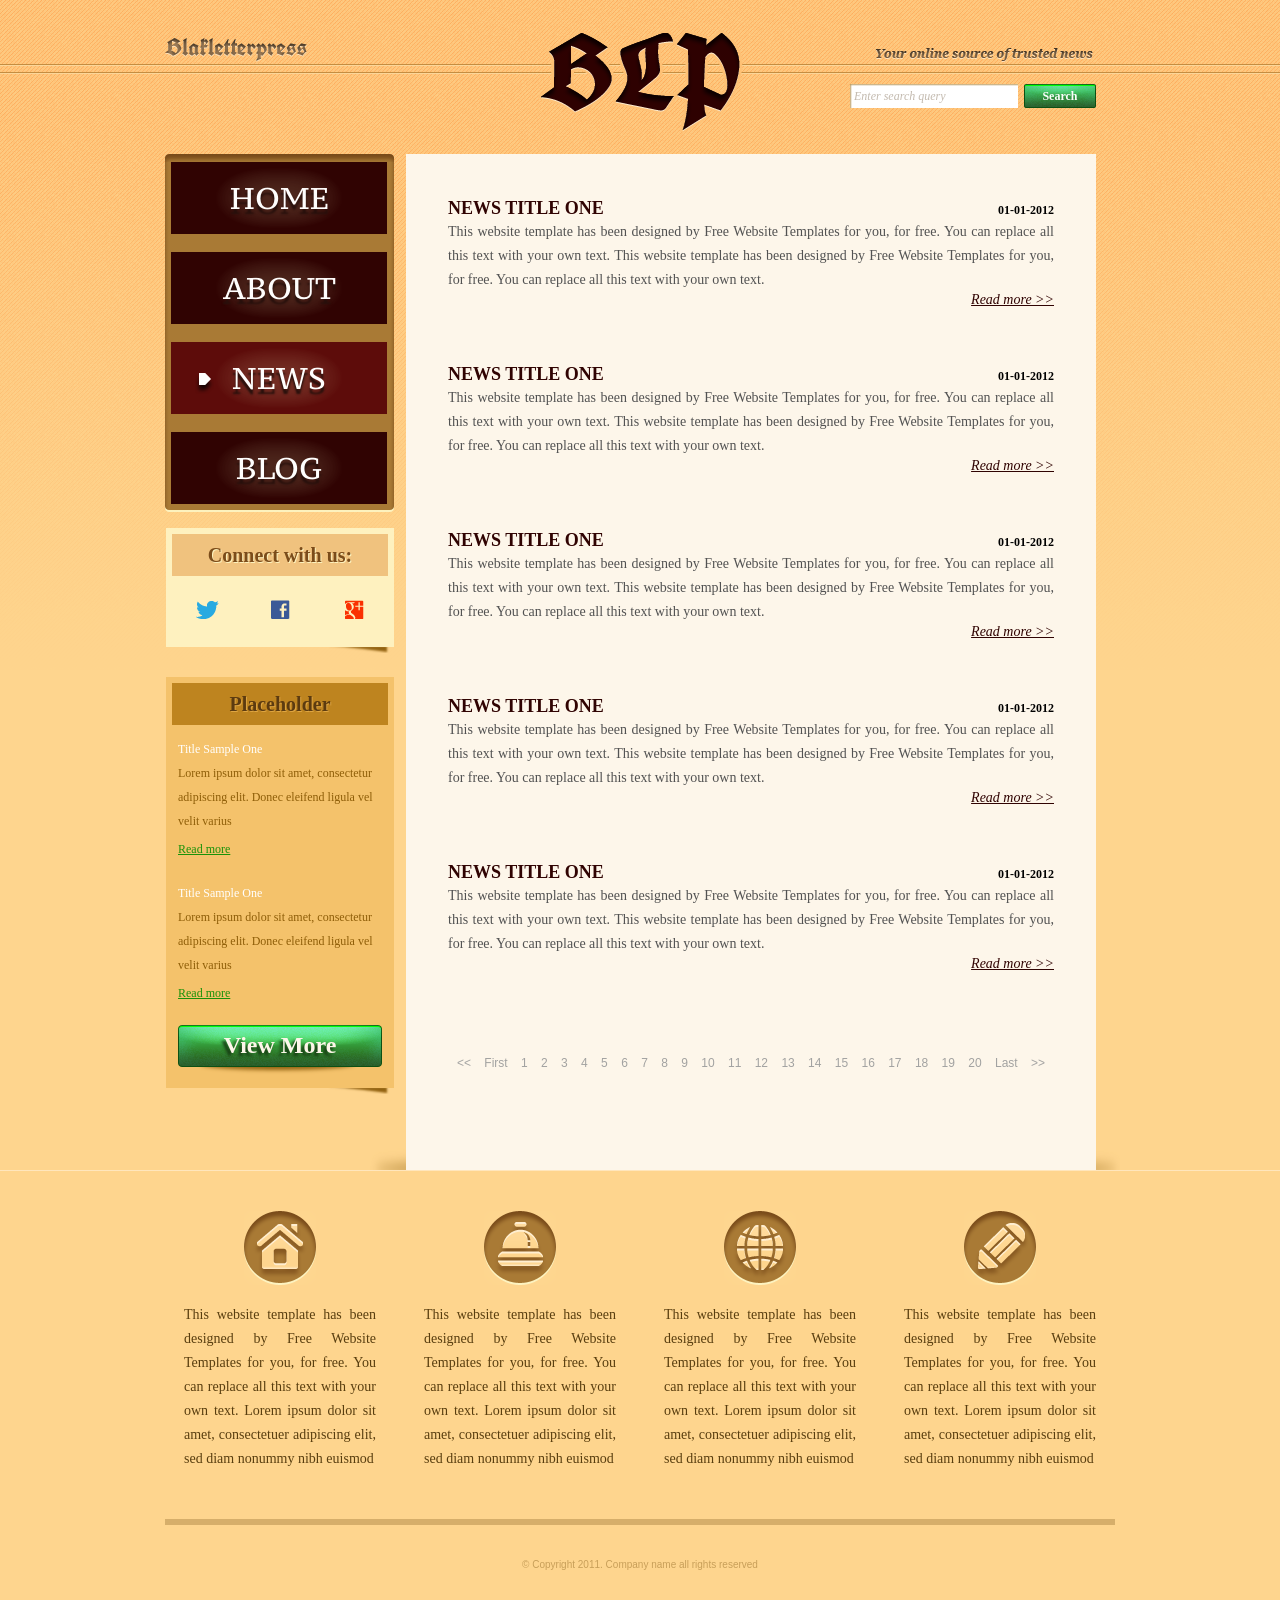
<file: index.html>
<!DOCTYPE html>
<!-- Website template by freewebsitetemplates.com -->
<html>
<head>
	<meta charset="UTF-8">
	<title>News - Blakletterpress Website Template</title>
	<link rel="stylesheet" href="css/style.css" type="text/css">
</head>
<body>
	<div id="page">
		<div id="header">
			<div id="motto">
				<a href="index.html" class="sitename"><img src="images/blakletterpress.png" height="24" width="142" alt="SiteName"></a>
				<p>
					<img src="images/header-text.png" height="14" width="218" alt="Text">
				</p>
			</div>
			<div id="logo">
				<a href="index.html"><img src="images/logo.png" alt="Logo"></a>
			</div>
			<div id="searchbar">
				<form action="#" method="post">
					<input type="text" value="Enter search query" class="txtfield" onBlur="javascript:if(this.value==''){this.value=this.defaultValue;}" onFocus="javascript:if(this.value==this.defaultValue){this.value='';}">
					<input type="submit" value="Search" class="btn">
				</form>
			</div>
	    </div>
		<section>
		<div id="contents">
			<div id="main">
				<div class="body">
					<ul id="list">
						<li>
							<span class="time">01-01-2012</span>
							<h3>NEWS TITLE ONE</h3>
							<p>
								This website template has been designed by Free Website Templates for you, for free. You can replace all this text with your own text. This website template has been designed by Free Website Templates for you, for free. You can replace all this text with your own text.
							</p>
							<a href="news.html" class="more">Read more &gt;&gt;</a>
						</li>
						<li>
							<span class="time">01-01-2012</span>
							<h3>NEWS TITLE ONE</h3>
							<p>
								This website template has been designed by Free Website Templates for you, for free. You can replace all this text with your own text. This website template has been designed by Free Website Templates for you, for free. You can replace all this text with your own text.
							</p>
							<a href="news.html" class="more">Read more &gt;&gt;</a>
						</li>
						<li>
							<span class="time">01-01-2012</span>
							<h3>NEWS TITLE ONE</h3>
							<p>
								This website template has been designed by Free Website Templates for you, for free. You can replace all this text with your own text. This website template has been designed by Free Website Templates for you, for free. You can replace all this text with your own text.
							</p>
							<a href="news.html" class="more">Read more &gt;&gt;</a>
						</li>
						<li>
							<span class="time">01-01-2012</span>
							<h3>NEWS TITLE ONE</h3>
							<p>
								This website template has been designed by Free Website Templates for you, for free. You can replace all this text with your own text. This website template has been designed by Free Website Templates for you, for free. You can replace all this text with your own text.
							</p>
							<a href="news.html" class="more">Read more &gt;&gt;</a>
						</li>
						<li>
							<span class="time">01-01-2012</span>
							<h3>NEWS TITLE ONE</h3>
							<p>
								This website template has been designed by Free Website Templates for you, for free. You can replace all this text with your own text. This website template has been designed by Free Website Templates for you, for free. You can replace all this text with your own text.
							</p>
							<a href="news.html" class="more">Read more &gt;&gt;</a>
						</li>
					</ul>
					<div id="pagination">
						<a href="news.html">&lt;&lt;</a> <a href="news.html">First</a> <a href="news.html">1</a> <a href="news.html">2</a> <a href="news.html">3</a> <a href="news.html">4</a> <a href="news.html">5</a> <a href="news.html">6</a> <a href="news.html">7</a> <a href="news.html">8</a> <a href="news.html">9</a> <a href="news.html">10</a> <a href="news.html">11</a> <a href="news.html">12</a> <a href="news.html">13</a> <a href="news.html">14</a> <a href="news.html">15</a> <a href="news.html">16</a> <a href="news.html">17</a> <a href="news.html">18</a> <a href="news.html">19</a> <a href="news.html">20</a> <a href="news.html">Last</a> <a href="news.html">&gt;&gt;</a>
					</div>
				</div>
			</div>
			<div id="sidebar">
				<div id="navigation">
					<div>
						<ul>
							<li>
								<a href="index.html">Home</a>
							</li>
							<li>
								<a href="about.html">About</a>
							</li>
							<li class="selected">
								<a href="news.html">News</a>
							</li>
							<li>
								<a href="blog.html">Blog</a>
							</li>
						</ul>
					</div>
				</div>
				<div class="section">
					<div id="connect">
						<h2>Connect with us:</h2>
						<a href="http://freewebsitetemplates.com/go/twitter/" target="_blank" class="twitter"></a> <a href="http://freewebsitetemplates.com/go/facebook/" target="_blank" class="facebook"></a> <a href="http://freewebsitetemplates.com/go/googleplus/" target="_blank" class="googleplus"></a>
					</div>
				</div>
				<div class="section">
					<div id="posts">
						<h2>Placeholder</h2>
						<ul>
							<li>
								<h5>Title Sample One</h5>
								<p>
									Lorem ipsum dolor sit amet, consectetur adipiscing elit. Donec eleifend ligula vel velit varius
								</p>
								<a href="news.html" class="more">Read more</a>
							</li>
							<li>
								<h5>Title Sample One</h5>
								<p>
									Lorem ipsum dolor sit amet, consectetur adipiscing elit. Donec eleifend ligula vel velit varius
								</p>
								<a href="news.html" class="more">Read more</a>
							</li>
						</ul>
						<a href="news.html" class="btn2">View More</a>
					</div>
				</div>
			</div>
		</div>
		</section>
		<div id="footer">
			<div>
				<ul id="featured">
					<li>
						<a href="index.html" class="home"></a>
						<p>
							This website template has been designed by Free Website Templates for you, for free. You can replace all this text with your own text. Lorem ipsum dolor sit amet, consectetuer adipiscing elit, sed diam nonummy nibh euismod
						</p>
					</li>
					<li>
						<a href="index.html" class="bell"></a>
						<p>
							This website template has been designed by Free Website Templates for you, for free. You can replace all this text with your own text. Lorem ipsum dolor sit amet, consectetuer adipiscing elit, sed diam nonummy nibh euismod
						</p>
					</li>
					<li>
						<a href="index.html" class="globe"></a>
						<p>
							This website template has been designed by Free Website Templates for you, for free. You can replace all this text with your own text. Lorem ipsum dolor sit amet, consectetuer adipiscing elit, sed diam nonummy nibh euismod
						</p>
					</li>
					<li>
						<a href="index.html" class="pencil"></a>
						<p>
							This website template has been designed by Free Website Templates for you, for free. You can replace all this text with your own text. Lorem ipsum dolor sit amet, consectetuer adipiscing elit, sed diam nonummy nibh euismod
						</p>
					</li>
				</ul>
				<p id="footnote">
					© Copyright 2011. Company name all rights reserved
				</p>
			</div>
		</div>
	</div>
</body>
</html>
</file>
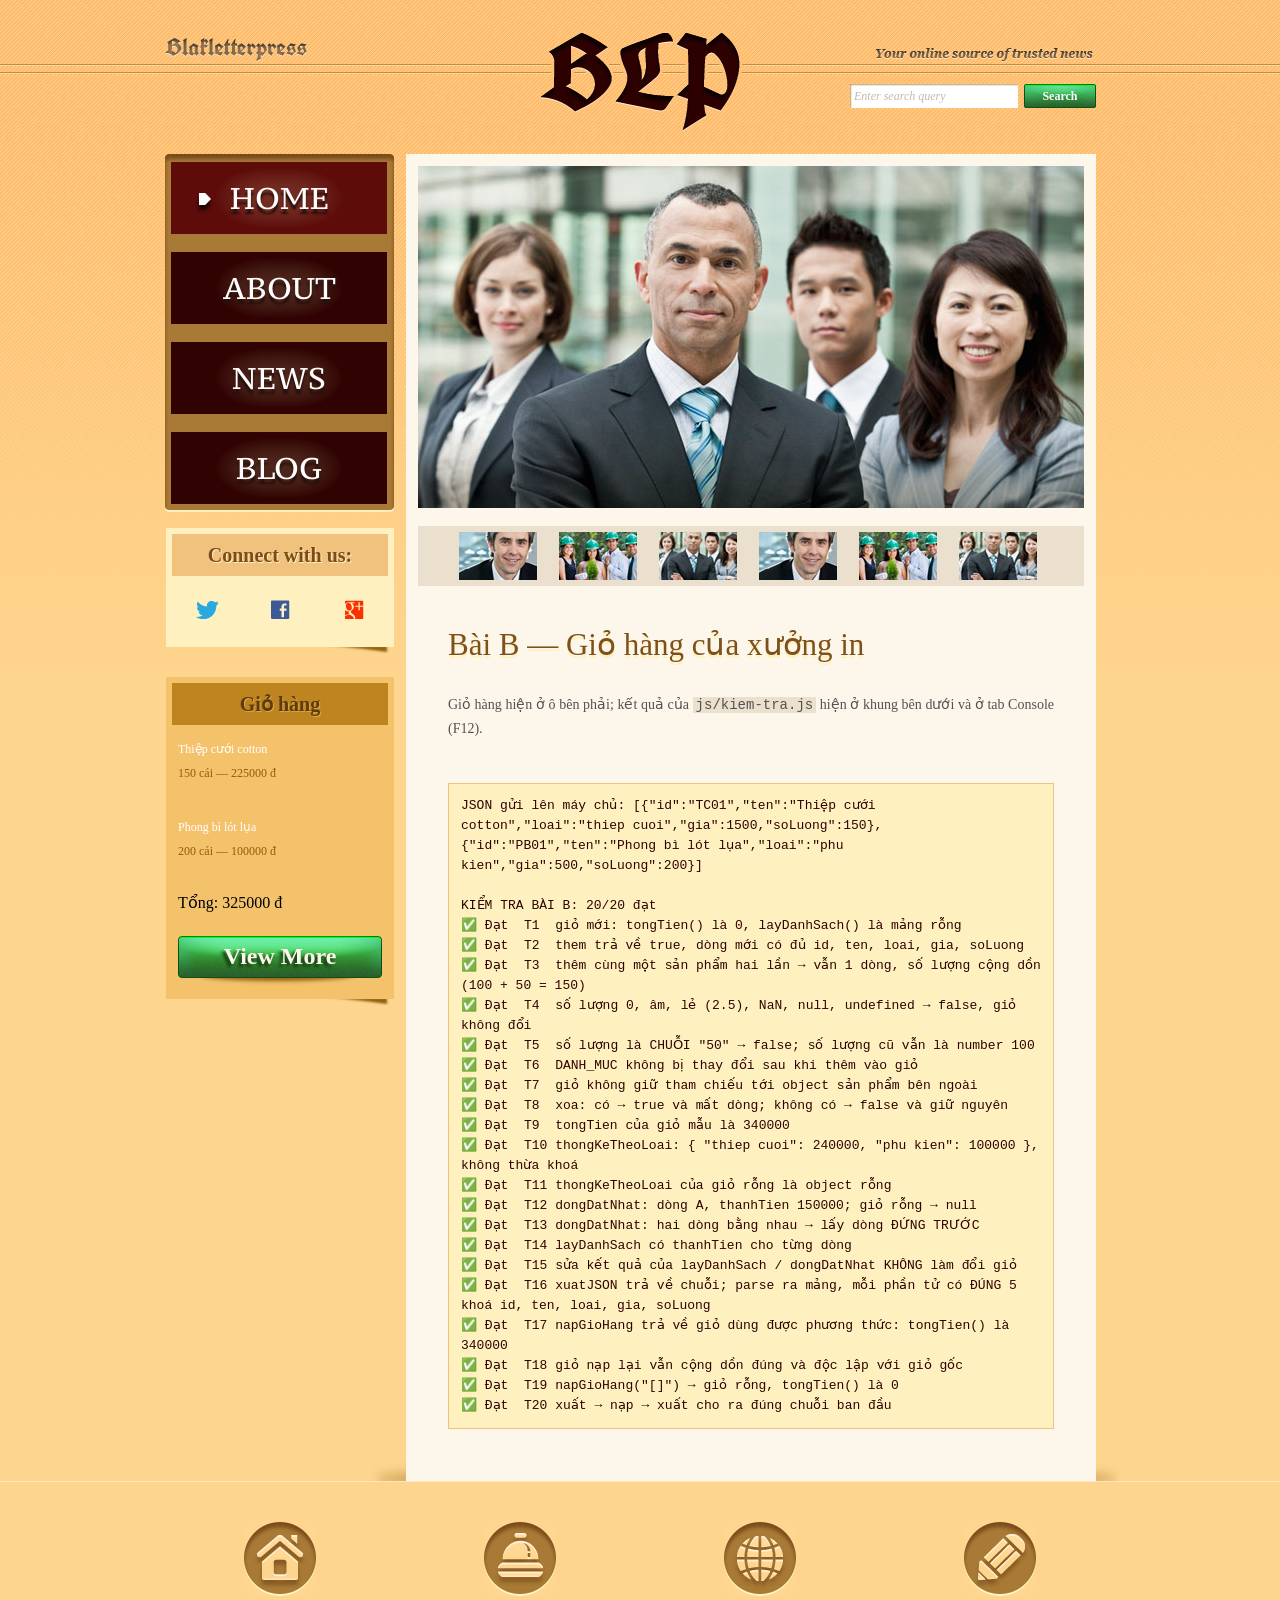
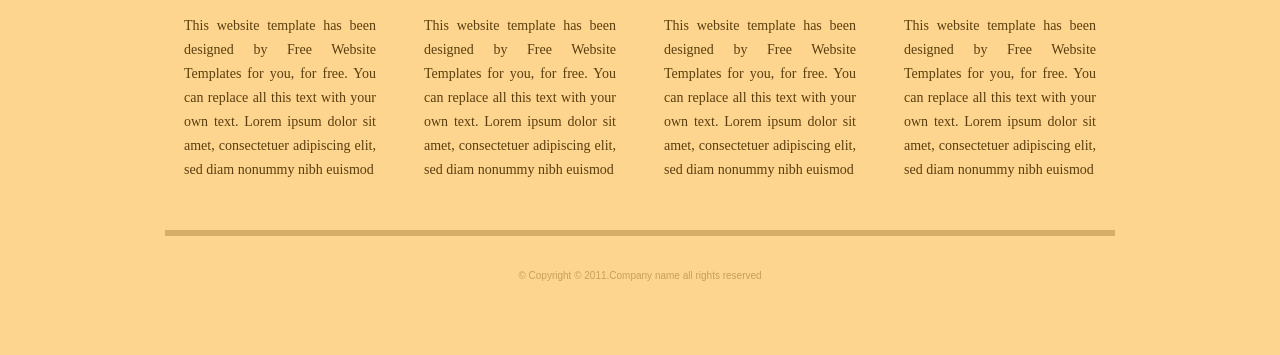
<file: JS_BT2/index.html>
<!DOCTYPE html>
<!-- Website template by freewebsitetemplates.com -->
<html>
<head>
	<meta charset="UTF-8">
	<title>Bài B – Giỏ hàng | Blakletterpress</title>
	<link rel="stylesheet" href="css/style.css" type="text/css">
	<link rel="stylesheet" href="css/bai-js.css" type="text/css">
</head>
<body>
	<div id="page">
		<div id="header">
			<div id="motto">
				<a href="index.html" class="sitename"><img src="images/blakletterpress.png" height="24" width="142" alt="SiteName"></a>
				<p>
					<img src="images/header-text.png" height="14" width="218" alt="Text">
				</p>
			</div>
			<div id="logo">
				<a href="index.html"><img src="images/logo.png" alt="LOGO"></a>
			</div>
			<div id="searchbar">
				<form action="#" method="post">
					<input type="text" value="Enter search query" class="txtfield" onBlur="javascript:if(this.value==''){this.value=this.defaultValue;}" onFocus="javascript:if(this.value==this.defaultValue){this.value='';}">
					<input type="submit" value="Search" class="btn">
				</form>
			</div>
		</div>
		<div id="contents">
			<div id="main">
				<div id="gallery">
					<div>
						<img src="images/team-large.jpg" alt="Img">
					</div>
					<ul>
						<li>
							<img src="images/smiling.jpg" alt="Img">
						</li>
						<li>
							<img src="images/ecofriends.jpg" alt="Img">
						</li>
						<li>
							<img src="images/team.jpg" alt="Img">
						</li>
						<li>
							<img src="images/smiling.jpg" alt="Img">
						</li>
						<li>
							<img src="images/ecofriends.jpg" alt="Img">
						</li>
						<li>
							<img src="images/team.jpg" alt="Img">
						</li>
					</ul>
				</div>
				<div class="body">
					<h1>Bài B — Giỏ hàng của xưởng in</h1>
					<p>
						Giỏ hàng hiện ở ô bên phải; kết quả của <code>js/kiem-tra.js</code> hiện ở khung bên dưới và ở tab Console (F12).
					</p>
					<pre id="ket-qua"></pre>
				</div>
			</div>
			<div id="sidebar">
				<div id="navigation">
					<div>
						<ul>
							<li class="selected">
								<a href="index.html">Home</a>
							</li>
							<li>
								<a href="about.html">About</a>
							</li>
							<li>
								<a href="news.html">News</a>
							</li>
							<li>
								<a href="blog.html">Blog</a>
							</li>
						</ul>
					</div>
				</div>
				<div class="section">
					<div id="connect">
						<h2>Connect with us:</h2>
						<a href="http://freewebsitetemplates.com/go/twitter/" target="_blank" class="twitter"></a> <a href="http://freewebsitetemplates.com/go/facebook/" target="_blank" class="facebook"></a> <a href="http://freewebsitetemplates.com/go/googleplus/" target="_blank" class="googleplus"></a>
					</div>
				</div>
				<div class="section">
					<div id="posts">
						<h2>Giỏ hàng</h2>
						<ul id="gio-hang">
							<li>
								<h5>Title Sample One</h5>
								<p>
									Lorem ipsum dolor sit amet, consectetur adipiscing elit. Donec eleifend ligula vel velit varius
								</p>
								<a href="news.html" class="more">Read more</a>
							</li>
							<li>
								<h5>Title Sample One</h5>
								<p>
									Lorem ipsum dolor sit amet, consectetur adipiscing elit. Donec eleifend ligula vel velit varius
								</p>
								<a href="news.html" class="more">Read more</a>
							</li>
						</ul>
						<a href="news.html" class="btn2">View More</a>
					</div>
				</div>
			</div>
		</div>
		<div id="footer">
			<div>
				<ul id="featured">
					<li>
						<a href="index.html" class="home"></a>
						<p>
							This website template has been designed by Free Website Templates for you, for free. You can replace all this text with your own text. Lorem ipsum dolor sit amet, consectetuer adipiscing elit, sed diam nonummy nibh euismod
						</p>
					</li>
					<li>
						<a href="index.html" class="bell"></a>
						<p>
							This website template has been designed by Free Website Templates for you, for free. You can replace all this text with your own text. Lorem ipsum dolor sit amet, consectetuer adipiscing elit, sed diam nonummy nibh euismod
						</p>
					</li>
					<li>
						<a href="index.html" class="globe"></a>
						<p>
							This website template has been designed by Free Website Templates for you, for free. You can replace all this text with your own text. Lorem ipsum dolor sit amet, consectetuer adipiscing elit, sed diam nonummy nibh euismod
						</p>
					</li>
					<li>
						<a href="index.html" class="pencil"></a>
						<p>
							This website template has been designed by Free Website Templates for you, for free. You can replace all this text with your own text. Lorem ipsum dolor sit amet, consectetuer adipiscing elit, sed diam nonummy nibh euismod
						</p>
					</li>
				</ul>
				<p id="footnote">
					© Copyright © 2011.Company name all rights reserved
				</p>
			</div>
		</div>
	</div>
	<script src="js/ho-tro.js"></script>
	<script src="js/bai-b-gio-hang.js"></script>
	<script src="js/kiem-tra.js"></script>
</body>
</html>
</file>
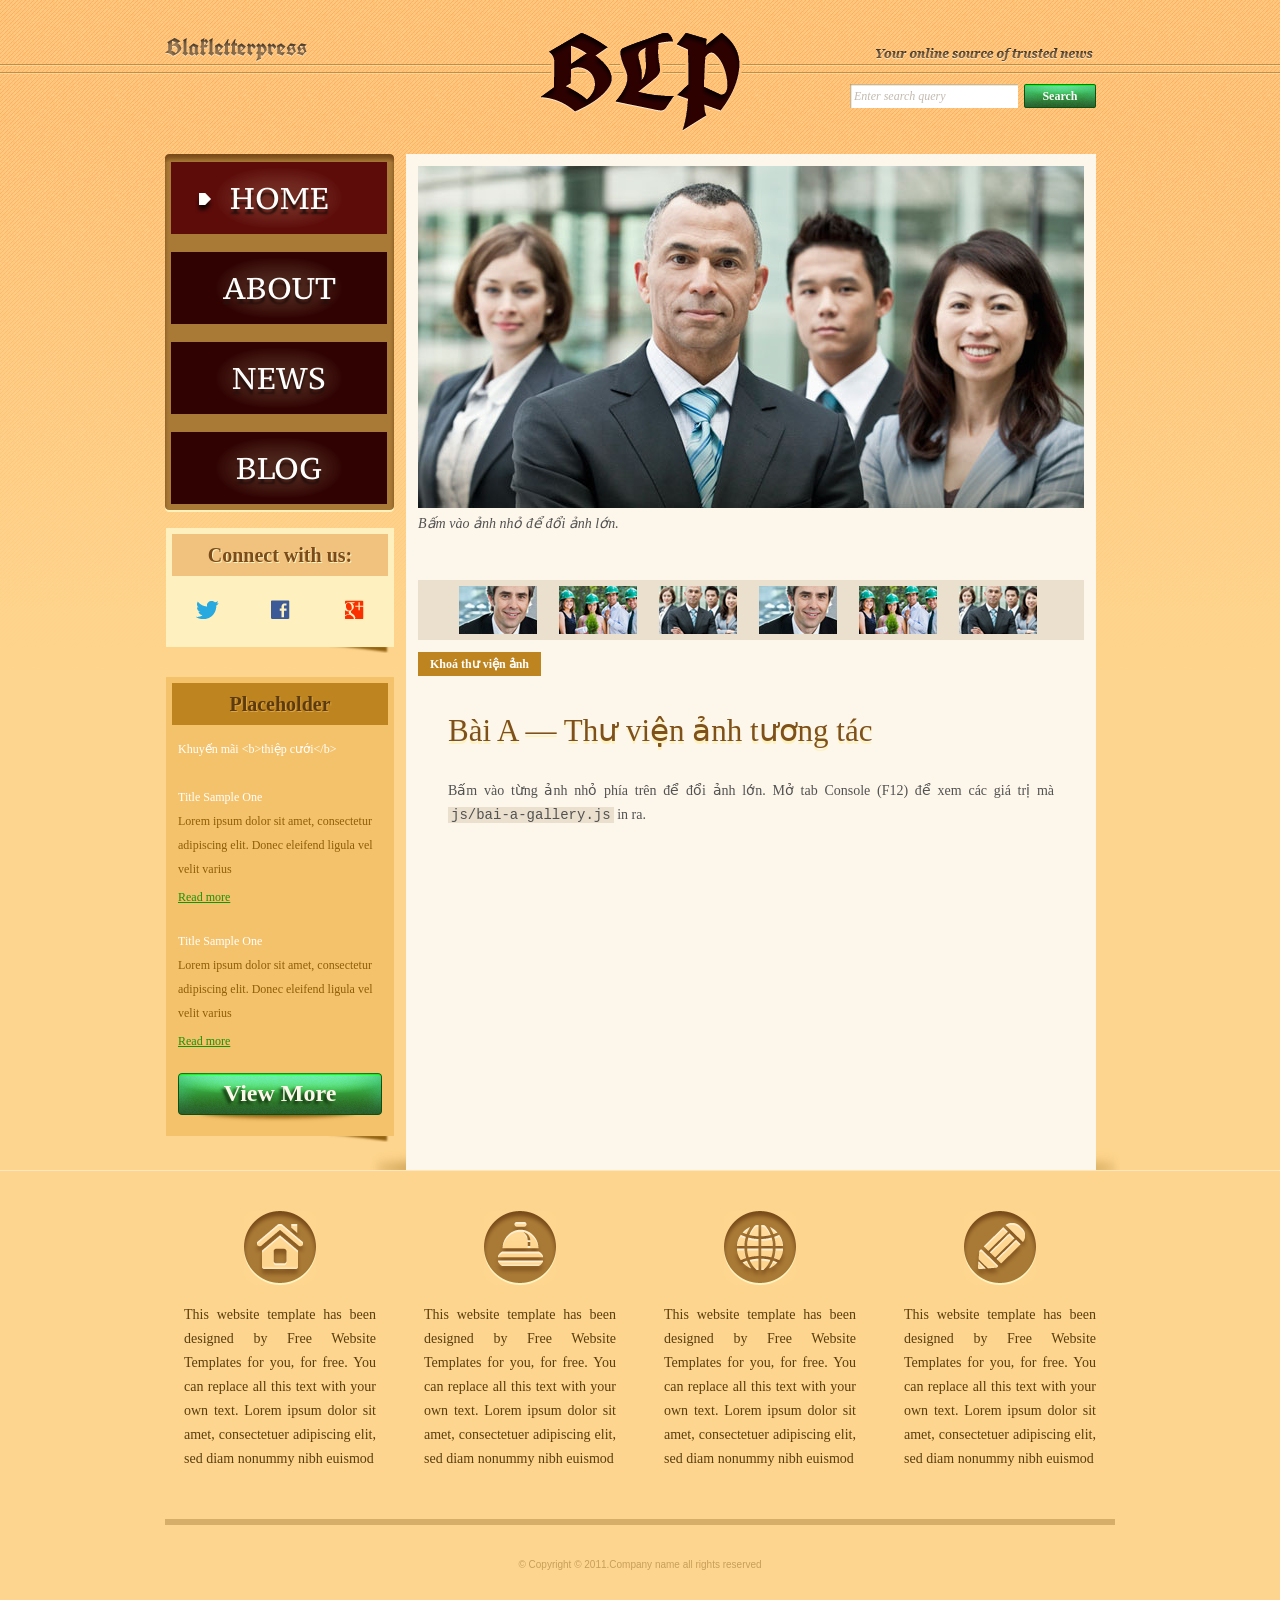
<file: JS_BT3/index.html>
<!DOCTYPE html>
<!-- Website template by freewebsitetemplates.com -->
<html>
<head>
	<meta charset="UTF-8">
	<title>Bài A – Thư viện ảnh | Blakletterpress</title>
	<link rel="stylesheet" href="css/style.css" type="text/css">
	<link rel="stylesheet" href="css/bai-js.css" type="text/css">
</head>
<body>
	<div id="page">
		<div id="header">
			<div id="motto">
				<a href="index.html" class="sitename"><img src="images/blakletterpress.png" height="24" width="142" alt="SiteName"></a>
				<p>
					<img src="images/header-text.png" height="14" width="218" alt="Text">
				</p>
			</div>
			<div id="logo">
				<a href="index.html"><img src="images/logo.png" alt="LOGO"></a>
			</div>
			<div id="searchbar">
				<form action="#" method="post">
					<input type="text" id="o-tim-kiem" value="Enter search query" class="txtfield">
					<input type="submit" value="Search" class="btn">
				</form>
			</div>
		</div>
		<div id="contents">
			<div id="main">
				<div id="gallery">
					<div>
						<img src="images/team-large.jpg" alt="Img">
					</div>
					<ul>
						<li>
							<img src="images/smiling.jpg" alt="meeting">
						</li>
						<li>
							<img src="images/ecofriends.jpg" alt="team-large">
						</li>
						<li>
							<img src="images/team.jpg" alt="team-large">
						</li>
						<li>
							<img src="images/smiling.jpg" alt="meeting">
						</li>
						<li>
							<img src="images/ecofriends.jpg" alt="team-large">
						</li>
						<li>
							<img src="images/team.jpg" alt="team-large">
						</li>
					</ul>
					<button type="button" id="nut-khoa">Khoá thư viện ảnh</button>
				</div>
				<div class="body">
					<h1>Bài A — Thư viện ảnh tương tác</h1>
					<p>
						Bấm vào từng ảnh nhỏ phía trên để đổi ảnh lớn. Mở tab Console (F12) để xem các giá trị mà <code>js/bai-a-gallery.js</code> in ra.
					</p>
				</div>
			</div>
			<div id="sidebar">
				<div id="navigation">
					<div>
						<ul>
							<li class="selected">
								<a href="index.html">Home</a>
							</li>
							<li>
								<a href="about.html">About</a>
							</li>
							<li>
								<a href="news.html">News</a>
							</li>
							<li>
								<a href="blog.html">Blog</a>
							</li>
						</ul>
					</div>
				</div>
				<div class="section">
					<div id="connect">
						<h2>Connect with us:</h2>
						<a href="http://freewebsitetemplates.com/go/twitter/" target="_blank" class="twitter"></a> <a href="http://freewebsitetemplates.com/go/facebook/" target="_blank" class="facebook"></a> <a href="http://freewebsitetemplates.com/go/googleplus/" target="_blank" class="googleplus"></a>
					</div>
				</div>
				<div class="section">
					<div id="posts">
						<h2>Placeholder</h2>
						<ul>
							<li>
								<h5>Title Sample One</h5>
								<p>
									Lorem ipsum dolor sit amet, consectetur adipiscing elit. Donec eleifend ligula vel velit varius
								</p>
								<a href="news.html" class="more">Read more</a>
							</li>
							<li>
								<h5>Title Sample One</h5>
								<p>
									Lorem ipsum dolor sit amet, consectetur adipiscing elit. Donec eleifend ligula vel velit varius
								</p>
								<a href="news.html" class="more">Read more</a>
							</li>
						</ul>
						<a href="news.html" class="btn2">View More</a>
					</div>
				</div>
			</div>
		</div>
		<div id="footer">
			<div>
				<ul id="featured">
					<li>
						<a href="index.html" class="home"></a>
						<p>
							This website template has been designed by Free Website Templates for you, for free. You can replace all this text with your own text. Lorem ipsum dolor sit amet, consectetuer adipiscing elit, sed diam nonummy nibh euismod
						</p>
					</li>
					<li>
						<a href="index.html" class="bell"></a>
						<p>
							This website template has been designed by Free Website Templates for you, for free. You can replace all this text with your own text. Lorem ipsum dolor sit amet, consectetuer adipiscing elit, sed diam nonummy nibh euismod
						</p>
					</li>
					<li>
						<a href="index.html" class="globe"></a>
						<p>
							This website template has been designed by Free Website Templates for you, for free. You can replace all this text with your own text. Lorem ipsum dolor sit amet, consectetuer adipiscing elit, sed diam nonummy nibh euismod
						</p>
					</li>
					<li>
						<a href="index.html" class="pencil"></a>
						<p>
							This website template has been designed by Free Website Templates for you, for free. You can replace all this text with your own text. Lorem ipsum dolor sit amet, consectetuer adipiscing elit, sed diam nonummy nibh euismod
						</p>
					</li>
				</ul>
				<p id="footnote">
					© Copyright © 2011.Company name all rights reserved
				</p>
			</div>
		</div>
	</div>
	<script src="js/bai-a-gallery.js"></script>
</body>
</html>
</file>
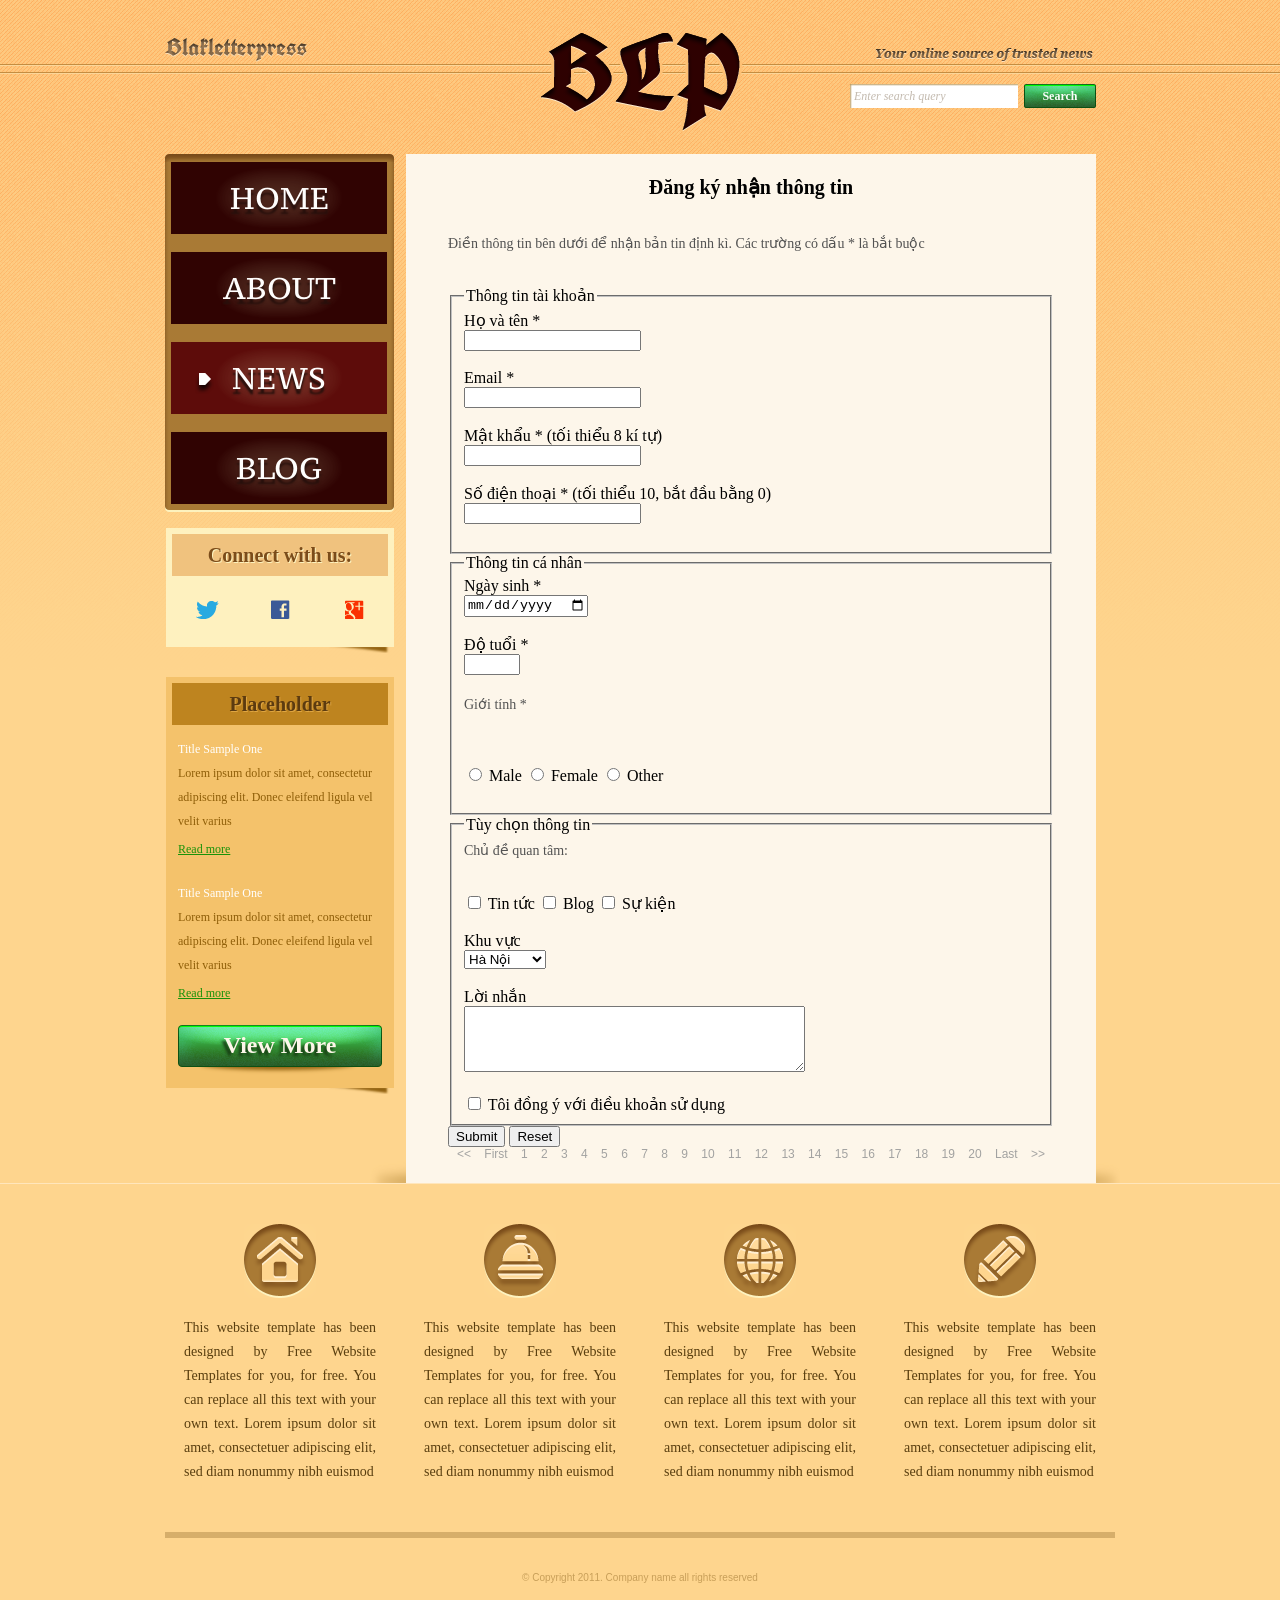
<file: register/index.html>
<!DOCTYPE html>
<!-- Website template by freewebsitetemplates.com -->
<html>
<head>
	<meta charset="UTF-8">
	<title>News - Blakletterpress Website Template</title>
	<link rel="stylesheet" href="css/style.css" type="text/css">
</head>
<body>
	<div id="page">
		<div id="header">
			<div id="motto">
				<a href="index.html" class="sitename"><img src="images/blakletterpress.png" height="24" width="142" alt="SiteName"></a>
				<p>
					<img src="images/header-text.png" height="14" width="218" alt="Text">
				</p>
			</div>
			<div id="logo">
				<a href="index.html"><img src="images/logo.png" alt="Logo"></a>
			</div>
			<div id="searchbar">
				<form action="#" method="post">
					<input type="text" value="Enter search query" class="txtfield" onBlur="javascript:if(this.value==''){this.value=this.defaultValue;}" onFocus="javascript:if(this.value==this.defaultValue){this.value='';}">
					<input type="submit" value="Search" class="btn">
				</form>
			</div>
	    </div>
		<section>
		<div id="contents">
			<div id="main">
				<div class="body">
					<h2>Đăng ký nhận thông tin</h2>
					<p>Điền thông tin bên dưới để nhận bản tin định kì. Các trường có dấu * là bắt buộc</p>

  <form action="/submit" method="POST" name="completeForm">

	<fieldset> 
		<legend> Thông tin tài khoản</legend>
		<label for="name">Họ và tên *</label> <br>

		<input type="text" id="name" name="name" required>
		<br><br>

		<label for="email">Email *</label> <br>
		<input type="email" id="email" name="email">
		<br><br>

		<label for="password">Mật khẩu * (tối thiểu 8 kí tự)</label> <br>
		<input type="password" id="password" name="" required minlength="8">
		<br><br>

		<label for="phone">Số điện thoại * (tối thiểu 10, bắt đầu bằng 0)</label> <br>
		<input type="tel" id="phone" name="" required pattern="^0[0-9]{9,}$" minlength="10" maxlength="10"  >
		<br><br>
	</fieldset>
    

	<fieldset>
		<legend>Thông tin cá nhân</legend>

		<label for="birthdate">Ngày sinh *</label> <br>
    	<input type="date" id="birthdate" name="birthdate" required>
    	<br><br>

		<label for="age">Độ tuổi *</label> <br>
		<input type="number" id="age" name="age" required min="1" max="120">
		<br><br>

		<p>Giới tính *</p> <br>
		<input type="radio" id="male" name="gender" value="male">
		<label for="male">Male</label>
		<input type="radio" id="female" name="gender" value="female">
		<label for="female">Female</label>
		<input type="radio" id="other" name="gender" value="other">
		<label for="other">Other</label>
		<br><br>
	</fieldset>

	<fieldset>
		<legend>Tùy chọn thông tin</legend>
		<p>Chủ đề quan tâm:</p>
		<input type="checkbox" id="tintuc" name="interest" value="tintuc">
		<label for="tintuc">Tin tức</label>

		<input type="checkbox" id="blog" name="interest" value="blog">
		<label for="blog">Blog</label>

		<input type="checkbox" id="sukien" name="interest" value="sukien">
		<label for="sukien">Sự kiện</label>
		<br><br>

		<label for="khuvuc">Khu vực</label> <br>
		<select id="khuvuc" name="khuvuc">
		<option value="hn">Hà Nội</option>
		<option value="hy">Hưng Yên</option>
		<option value="pt">Phú Thọ</option>
		</select>
		<br><br>

		<label for="comments">Lời nhắn</label><br>
		<textarea id="comments" name="comments" rows="4" cols="40"></textarea>
		<br><br>

		<input type="checkbox" id="agree" name="agree" value="agree">
		<label for="agree"> Tôi đồng ý với điều khoản sử dụng</label> <br>
	</fieldset>
    
    <button type="submit">Submit</button>
    <button type="reset">Reset</button>

  </form>
					<div id="pagination">
						<a href="news.html">&lt;&lt;</a> <a href="news.html">First</a> <a href="news.html">1</a> <a href="news.html">2</a> <a href="news.html">3</a> <a href="news.html">4</a> <a href="news.html">5</a> <a href="news.html">6</a> <a href="news.html">7</a> <a href="news.html">8</a> <a href="news.html">9</a> <a href="news.html">10</a> <a href="news.html">11</a> <a href="news.html">12</a> <a href="news.html">13</a> <a href="news.html">14</a> <a href="news.html">15</a> <a href="news.html">16</a> <a href="news.html">17</a> <a href="news.html">18</a> <a href="news.html">19</a> <a href="news.html">20</a> <a href="news.html">Last</a> <a href="news.html">&gt;&gt;</a>
					</div>
				</div>
			</div>
			<div id="sidebar">
				<div id="navigation">
					<div>
						<ul>
							<li>
								<a href="index.html">Home</a>
							</li>
							<li>
								<a href="about.html">About</a>
							</li>
							<li class="selected">
								<a href="news.html">News</a>
							</li>
							<li>
								<a href="blog.html">Blog</a>
							</li>
						</ul>
					</div>
				</div>
				<div class="section">
					<div id="connect">
						<h2>Connect with us:</h2>
						<a href="http://freewebsitetemplates.com/go/twitter/" target="_blank" class="twitter"></a> <a href="http://freewebsitetemplates.com/go/facebook/" target="_blank" class="facebook"></a> <a href="http://freewebsitetemplates.com/go/googleplus/" target="_blank" class="googleplus"></a>
					</div>
				</div>
				<div class="section">
					<div id="posts">
						<h2>Placeholder</h2>
						<ul>
							<li>
								<h5>Title Sample One</h5>
								<p>
									Lorem ipsum dolor sit amet, consectetur adipiscing elit. Donec eleifend ligula vel velit varius
								</p>
								<a href="news.html" class="more">Read more</a>
							</li>
							<li>
								<h5>Title Sample One</h5>
								<p>
									Lorem ipsum dolor sit amet, consectetur adipiscing elit. Donec eleifend ligula vel velit varius
								</p>
								<a href="news.html" class="more">Read more</a>
							</li>
						</ul>
						<a href="news.html" class="btn2">View More</a>
					</div>
				</div>
			</div>
		</div>
		</section>
		<div id="footer">
			<div>
				<ul id="featured">
					<li>
						<a href="index.html" class="home"></a>
						<p>
							This website template has been designed by Free Website Templates for you, for free. You can replace all this text with your own text. Lorem ipsum dolor sit amet, consectetuer adipiscing elit, sed diam nonummy nibh euismod
						</p>
					</li>
					<li>
						<a href="index.html" class="bell"></a>
						<p>
							This website template has been designed by Free Website Templates for you, for free. You can replace all this text with your own text. Lorem ipsum dolor sit amet, consectetuer adipiscing elit, sed diam nonummy nibh euismod
						</p>
					</li>
					<li>
						<a href="index.html" class="globe"></a>
						<p>
							This website template has been designed by Free Website Templates for you, for free. You can replace all this text with your own text. Lorem ipsum dolor sit amet, consectetuer adipiscing elit, sed diam nonummy nibh euismod
						</p>
					</li>
					<li>
						<a href="index.html" class="pencil"></a>
						<p>
							This website template has been designed by Free Website Templates for you, for free. You can replace all this text with your own text. Lorem ipsum dolor sit amet, consectetuer adipiscing elit, sed diam nonummy nibh euismod
						</p>
					</li>
				</ul>
				<p id="footnote">
					© Copyright 2011. Company name all rights reserved
				</p>
			</div>
		</div>
	</div>
</body>
</html>
</file>
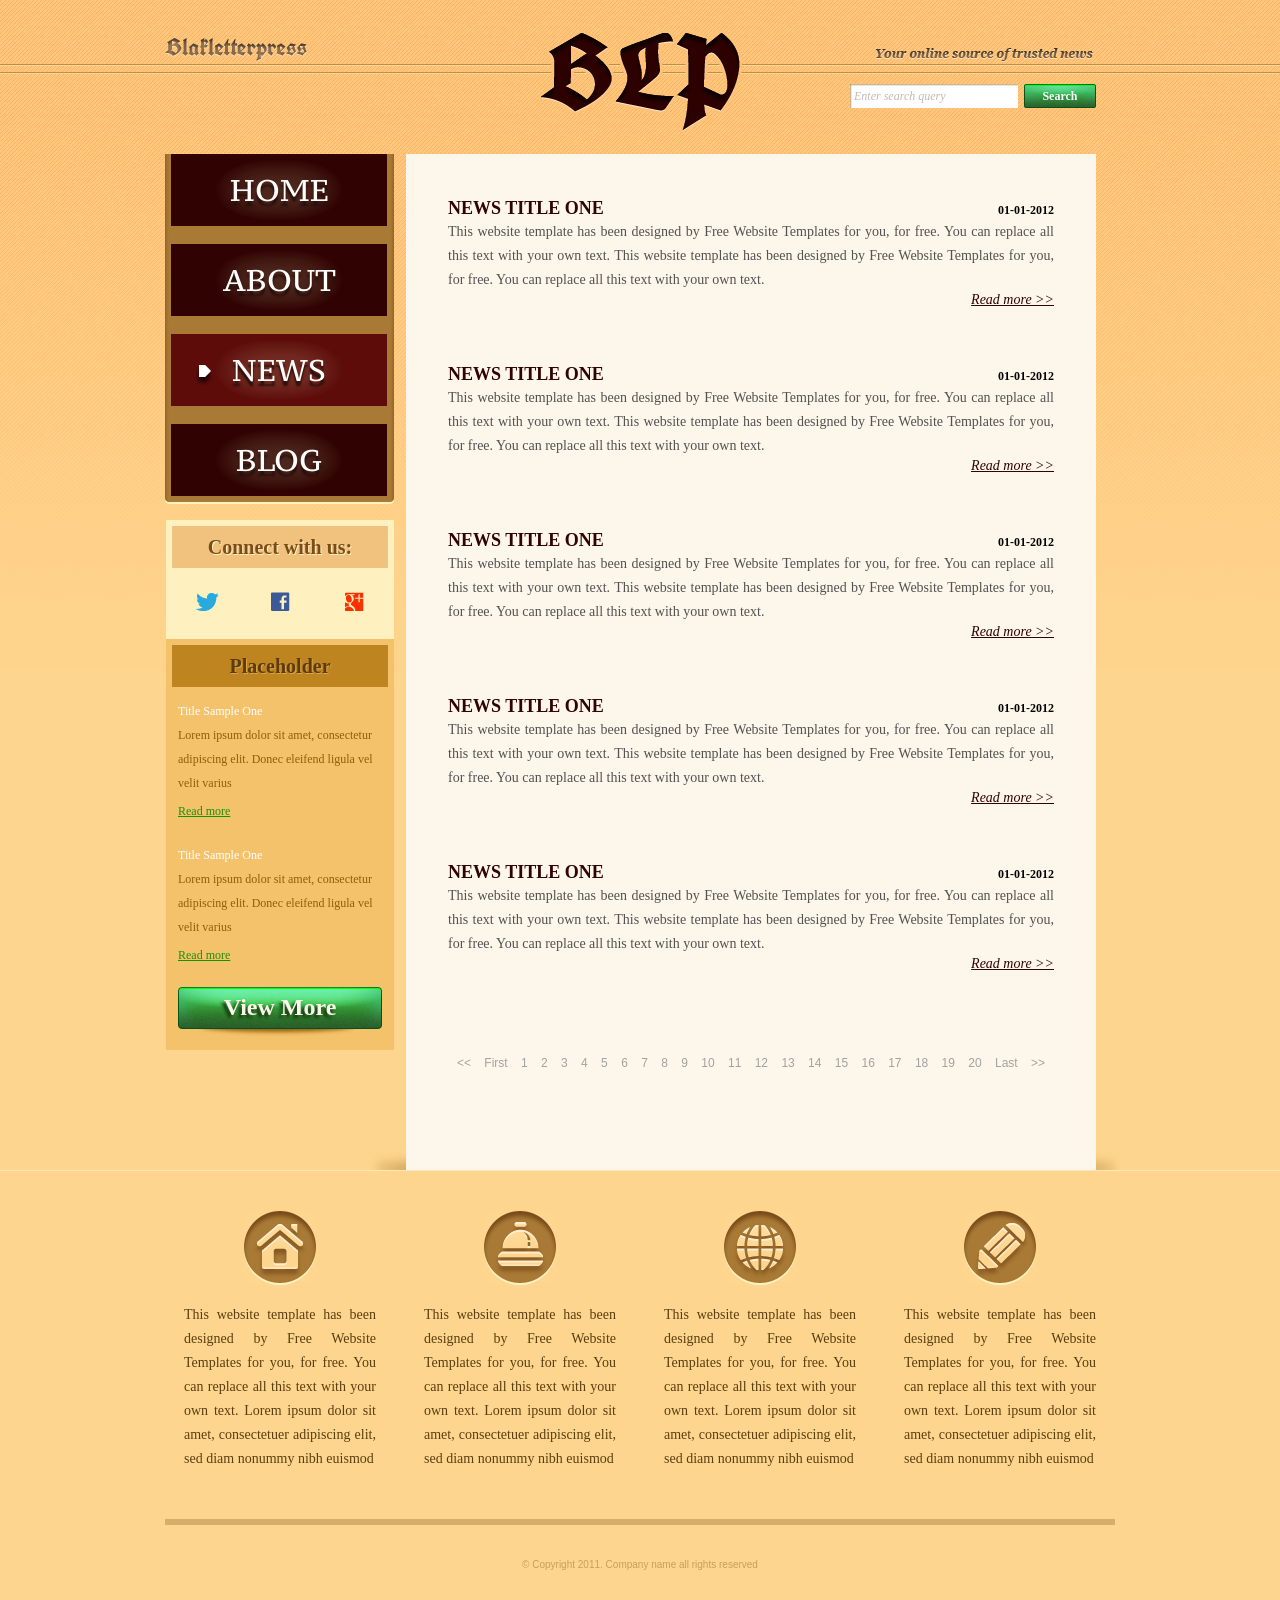
<file: index_new.html>
<!DOCTYPE html>
<!-- Website template by freewebsitetemplates.com -->
<html lang="vi">
<head>
    <meta charset="UTF-8">
    <title>News - Blakletterpress Website Template</title>
    <link rel="stylesheet" href="css/style.css" type="text/css">
</head>
<body>
    <div id="page">
        <!-- HEADER CHÍNH -->
        <header id="header">
            <div id="motto">
                <a href="index.html" class="sitename">
                    <img src="images/blakletterpress.png" height="24" width="142" alt="SiteName">
                </a>
                <p>
                    <img src="images/header-text.png" height="14" width="218" alt="Text">
                </p>
            </div>
            
            <div id="logo">
                <a href="index.html">
                    <img src="images/logo.png" alt="Logo">
                </a>
            </div>
            
            <div id="searchbar">
                <form action="#" method="post" role="search">
                    <input type="text" value="Enter search query" class="txtfield" onBlur="javascript:if(this.value==''){this.value=this.defaultValue;}" onFocus="javascript:if(this.value==this.defaultValue){this.value='';}">
                    <input type="submit" value="Search" class="btn">
                </form>
            </div>
        </header>

        <!-- NỘI DUNG CHÍNH -->
        <main id="contents">
            <!-- VÙNG NỘI DUNG BÀI VIẾT (MAIN CONTENT) -->
            <section id="main">
                <div class="body">
                    <ul id="list">
                        <li>
                            <article>
                                <span class="time"><time datetime="2012-01-01">01-01-2012</time></span>
                                <h3>NEWS TITLE ONE</h3>
                                <p>
                                    This website template has been designed by Free Website Templates for you, for free. You can replace all this text with your own text. This website template has been designed by Free Website Templates for you, for free. You can replace all this text with your own text.
                                </p>
                                <a href="news.html" class="more">Read more &gt;&gt;</a>
                            </article>
                        </li>
                        <li>
                            <article>
                                <span class="time"><time datetime="2012-01-01">01-01-2012</time></span>
                                <h3>NEWS TITLE ONE</h3>
                                <p>
                                    This website template has been designed by Free Website Templates for you, for free. You can replace all this text with your own text. This website template has been designed by Free Website Templates for you, for free. You can replace all this text with your own text.
                                </p>
                                <a href="news.html" class="more">Read more &gt;&gt;</a>
                            </article>
                        </li>
                        <li>
                            <article>
                                <span class="time"><time datetime="2012-01-01">01-01-2012</time></span>
                                <h3>NEWS TITLE ONE</h3>
                                <p>
                                    This website template has been designed by Free Website Templates for you, for free. You can replace all this text with your own text. This website template has been designed by Free Website Templates for you, for free. You can replace all this text with your own text.
                                </p>
                                <a href="news.html" class="more">Read more &gt;&gt;</a>
                            </article>
                        </li>
                        <li>
                            <article>
                                <span class="time"><time datetime="2012-01-01">01-01-2012</time></span>
                                <h3>NEWS TITLE ONE</h3>
                                <p>
                                    This website template has been designed by Free Website Templates for you, for free. You can replace all this text with your own text. This website template has been designed by Free Website Templates for you, for free. You can replace all this text with your own text.
                                </p>
                                <a href="news.html" class="more">Read more &gt;&gt;</a>
                            </article>
                        </li>
                        <li>
                            <article>
                                <span class="time"><time datetime="2012-01-01">01-01-2012</time></span>
                                <h3>NEWS TITLE ONE</h3>
                                <p>
                                    This website template has been designed by Free Website Templates for you, for free. You can replace all this text with your own text. This website template has been designed by Free Website Templates for you, for free. You can replace all this text with your own text.
                                </p>
                                <a href="news.html" class="more">Read more &gt;&gt;</a>
                            </article>
                        </li>
                    </ul>
                    
                    <nav id="pagination" aria-label="Pagination Navigation">
                        <a href="news.html">&lt;&lt;</a> 
                        <a href="news.html">First</a> 
                        <a href="news.html">1</a> <a href="news.html">2</a> <a href="news.html">3</a> <a href="news.html">4</a> <a href="news.html">5</a> <a href="news.html">6</a> <a href="news.html">7</a> <a href="news.html">8</a> <a href="news.html">9</a> <a href="news.html">10</a> <a href="news.html">11</a> <a href="news.html">12</a> <a href="news.html">13</a> <a href="news.html">14</a> <a href="news.html">15</a> <a href="news.html">16</a> <a href="news.html">17</a> <a href="news.html">18</a> <a href="news.html">19</a> <a href="news.html">20</a> 
                        <a href="news.html">Last</a> 
                        <a href="news.html">&gt;&gt;</a>
                    </nav>
                </div>
            </section>

            <!-- THANH BÊN (SIDEBAR) -->
            <aside id="sidebar">
                <nav id="navigation" aria-label="Main Site Navigation">
                    <ul>
                        <li><a href="index.html">Home</a></li>
                        <li><a href="about.html">About</a></li>
                        <li class="selected"><a href="news.html">News</a></li>
                        <li><a href="blog.html">Blog</a></li>
                    </ul>
                </nav>
                
                <section class="section">
                    <div id="connect">
                        <h2>Connect with us:</h2>
                        <a href="http://freewebsitetemplates.com/go/twitter/" target="_blank" class="twitter" aria-label="Twitter"></a> 
                        <a href="http://freewebsitetemplates.com/go/facebook/" target="_blank" class="facebook" aria-label="Facebook"></a> 
                        <a href="http://freewebsitetemplates.com/go/googleplus/" target="_blank" class="googleplus" aria-label="Google Plus"></a>
                    </div>
                </section>
                
                <section class="section">
                    <div id="posts">
                        <h2>Placeholder</h2>
                        <ul>
                            <li>
                                <article>
                                    <h5>Title Sample One</h5>
                                    <p>Lorem ipsum dolor sit amet, consectetur adipiscing elit. Donec eleifend ligula vel velit varius</p>
                                    <a href="news.html" class="more">Read more</a>
                                </article>
                            </li>
                            <li>
                                <article>
                                    <h5>Title Sample One</h5>
                                    <p>Lorem ipsum dolor sit amet, consectetur adipiscing elit. Donec eleifend ligula vel velit varius</p>
                                    <a href="news.html" class="more">Read more</a>
                                </article>
                            </li>
                        </ul>
                        <a href="news.html" class="btn2">View More</a>
                    </div>
                </section>
            </aside>
        </main>

        <!-- CHÂN TRANG (FOOTER) -->
        <footer id="footer">
            <div>
                <ul id="featured">
                    <li>
                        <a href="index.html" class="home"></a>
                        <p>This website template has been designed by Free Website Templates for you, for free. You can replace all this text with your own text. Lorem ipsum dolor sit amet, consectetuer adipiscing elit, sed diam nonummy nibh euismod</p>
                    </li>
                    <li>
                        <a href="index.html" class="bell"></a>
                        <p>This website template has been designed by Free Website Templates for you, for free. You can replace all this text with your own text. Lorem ipsum dolor sit amet, consectetuer adipiscing elit, sed diam nonummy nibh euismod</p>
                    </li>
                    <li>
                        <a href="index.html" class="globe"></a>
                        <p>This website template has been designed by Free Website Templates for you, for free. You can replace all this text with your own text. Lorem ipsum dolor sit amet, consectetuer adipiscing elit, sed diam nonummy nibh euismod</p>
                    </li>
                    <li>
                        <a href="index.html" class="pencil"></a>
                        <p>This website template has been designed by Free Website Templates for you, for free. You can replace all this text with your own text. Lorem ipsum dolor sit amet, consectetuer adipiscing elit, sed diam nonummy nibh euismod</p>
                    </li>
                </ul>
                <p id="footnote">
                    &copy; Copyright 2011. Company name all rights reserved
                </p>
            </div>
        </footer>
    </div>
</body>
</html>
</file>
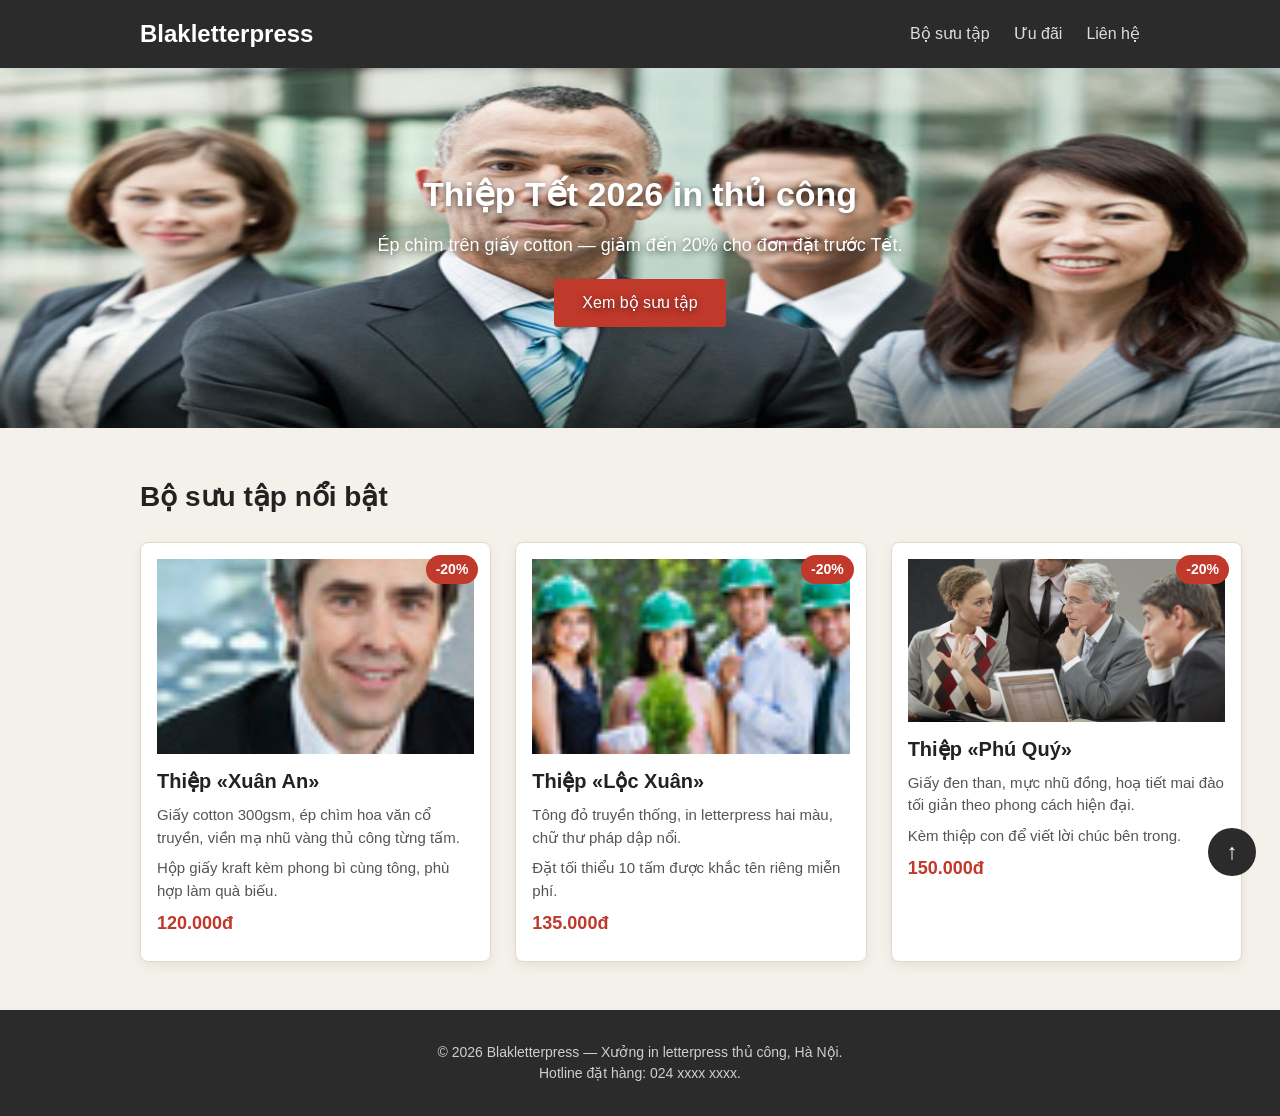
<file: Bai tap 1 Tim va sua loi CSS/trang.html>
<!DOCTYPE html>
<html lang="vi">
<head>
	<meta charset="UTF-8">
	<meta name="viewport" content="width=device-width, initial-scale=1.0">
	<title>Khuyến mãi thiệp Tết 2026 — Blakletterpress</title>
	<link rel="stylesheet" href="style-loi.css">
</head>
<body>
	<header class="site-header">
		<div class="header-inner">
			<a href="#" class="brand">Blakletterpress</a>
			<nav class="main-nav">
				<ul>
					<li><a href="#bo-suu-tap">Bộ sưu tập</a></li>
					<li><a href="#uu-dai">Ưu đãi</a></li>
					<li><a href="#lien-he">Liên hệ</a></li>
				</ul>
			</nav>
		</div>
	</header>

	<section class="hero">
		<img class="hero-bg" src="./images/team-large.jpg" alt="Xưởng in letterpress Blakletterpress">
		<div class="hero-overlay">
			<h1>Thiệp Tết 2026 in thủ công</h1>
			<p>Ép chìm trên giấy cotton — giảm đến 20% cho đơn đặt trước Tết.</p>
			<a href="#bo-suu-tap" class="hero-btn">Xem bộ sưu tập</a>
		</div>
	</section>

	<main>
		<section id="bo-suu-tap" class="products">
			<h2>Bộ sưu tập nổi bật</h2>
			<div class="card-list">

				<article class="card">
					<span class="badge">-20%</span>
					<img src="./images/smiling.jpg" alt="Thiệp Xuân An">
					<div class="card-body">
						<h3>Thiệp &laquo;Xuân An&raquo;</h3>
						<p>Giấy cotton 300gsm, ép chìm hoa văn cổ truyền, viền mạ nhũ vàng thủ công từng tấm.</p>
						<p>Hộp giấy kraft kèm phong bì cùng tông, phù hợp làm quà biếu.</p>
						<p class="price">120.000đ</p>
					</div>
				</article>

				<article class="card">
					<span class="badge">-20%</span>
					<img src="./images/ecofriends.jpg" alt="Thiệp Lộc Xuân">
					<div class="card-body">
						<h3>Thiệp &laquo;Lộc Xuân&raquo;</h3>
						<p>Tông đỏ truyền thống, in letterpress hai màu, chữ thư pháp dập nổi.</p>
						<p>Đặt tối thiểu 10 tấm được khắc tên riêng miễn phí.</p>
						<p class="price">135.000đ</p>
					</div>
				</article>

				<article class="card">
					<span class="badge">-20%</span>
					<img src="./images/meeting.jpg" alt="Thiệp Phú Quý">
					<div class="card-body">
						<h3>Thiệp &laquo;Phú Quý&raquo;</h3>
						<p>Giấy đen than, mực nhũ đồng, hoạ tiết mai đào tối giản theo phong cách hiện đại.</p>
						<p>Kèm thiệp con để viết lời chúc bên trong.</p>
						<p class="price">150.000đ</p>
					</div>
				</article>

			</div>
		</section>
	</main>

	<a href="#" class="back-to-top" aria-label="Lên đầu trang">↑</a>

	<footer id="lien-he" class="site-footer">
		<p>© 2026 Blakletterpress — Xưởng in letterpress thủ công, Hà Nội.</p>
		<p>Hotline đặt hàng: 024&nbsp;xxxx&nbsp;xxxx.</p>
	</footer>
</body>
</html>
</file>
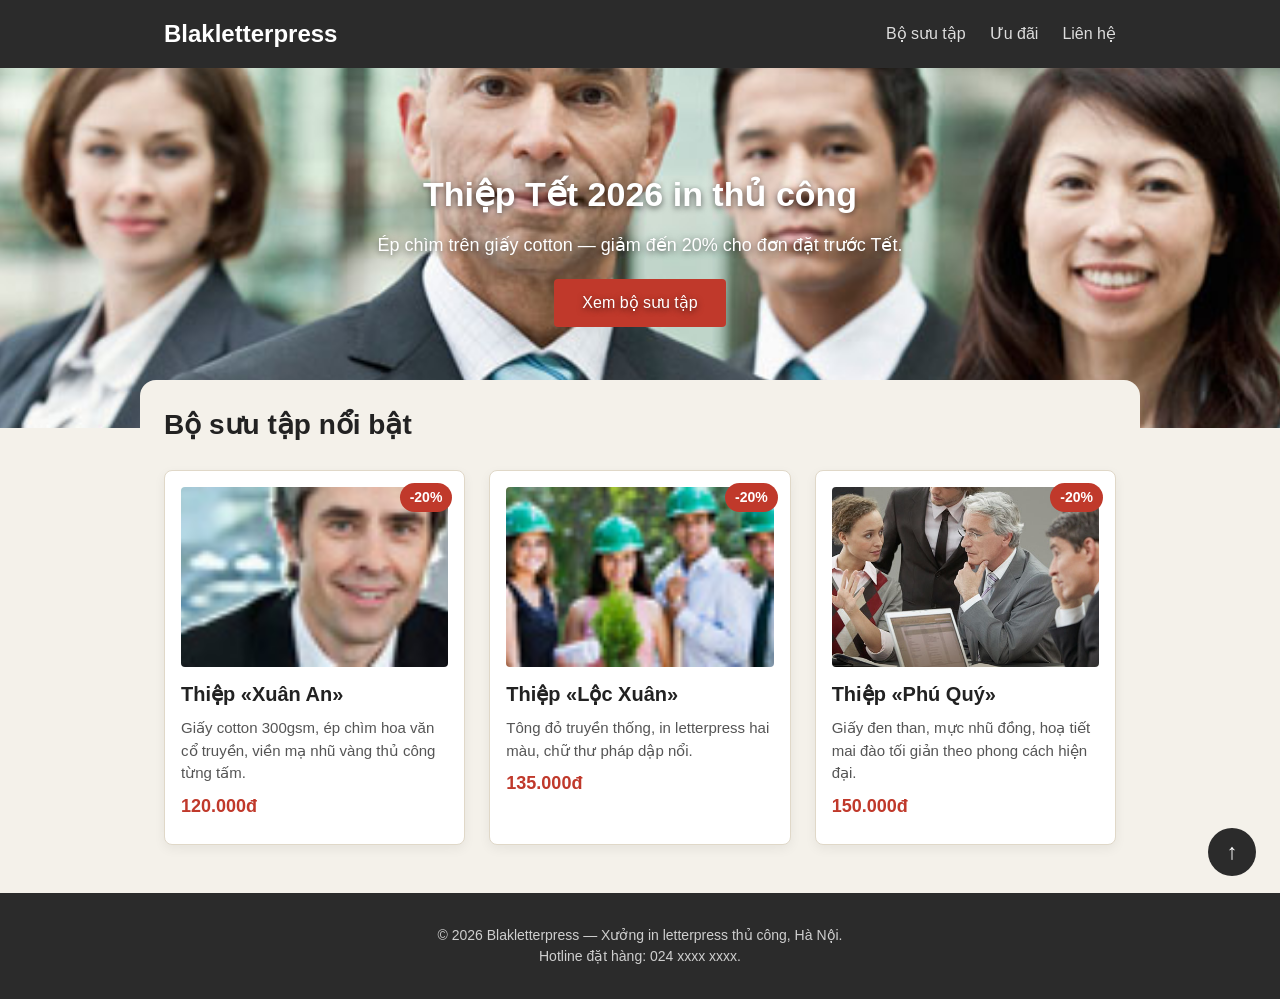
<file: BT2_CSS/trang.html>
<!DOCTYPE html>
<html lang="vi">
<head>
	<meta charset="UTF-8">
	<meta name="viewport" content="width=device-width, initial-scale=1.0">
	<title>Khuyến mãi thiệp Tết 2026 — Blakletterpress</title>
	<link rel="stylesheet" href="style-loi.css">
</head>
<body>
	<div class="page">
		<header class="site-header">
			<div class="header-inner">
				<a href="#" class="brand">Blakletterpress</a>
				<nav class="main-nav">
					<ul>
						<li><a href="#bo-suu-tap">Bộ sưu tập</a></li>
						<li><a href="#uu-dai">Ưu đãi</a></li>
						<li><a href="#lien-he">Liên hệ</a></li>
					</ul>
				</nav>
			</div>
		</header>

		<section class="hero">
			<img class="hero-bg" src="./images/team-large.jpg" alt="Xưởng in letterpress Blakletterpress">
			<div class="hero-overlay">
				<h1>Thiệp Tết 2026 in thủ công</h1>
				<p>Ép chìm trên giấy cotton — giảm đến 20% cho đơn đặt trước Tết.</p>
				<a href="#bo-suu-tap" class="hero-btn">Xem bộ sưu tập</a>
			</div>
		</section>

		<main>
			<section id="bo-suu-tap" class="products">
				<h2>Bộ sưu tập nổi bật</h2>
				<div class="card-list">

					<article class="card">
						<span class="badge">-20%</span>
						<img src="./images/smiling.jpg" alt="Thiệp Xuân An">
						<div class="card-body">
							<h3>Thiệp &laquo;Xuân An&raquo;</h3>
							<p>Giấy cotton 300gsm, ép chìm hoa văn cổ truyền, viền mạ nhũ vàng thủ công từng tấm.</p>
							<p class="price">120.000đ</p>
						</div>
					</article>

					<article class="card">
						<span class="badge">-20%</span>
						<img src="./images/ecofriends.jpg" alt="Thiệp Lộc Xuân">
						<div class="card-body">
							<h3>Thiệp &laquo;Lộc Xuân&raquo;</h3>
							<p>Tông đỏ truyền thống, in letterpress hai màu, chữ thư pháp dập nổi.</p>
							<p class="price">135.000đ</p>
						</div>
					</article>

					<article class="card">
						<span class="badge">-20%</span>
						<img src="./images/meeting.jpg" alt="Thiệp Phú Quý">
						<div class="card-body">
							<h3>Thiệp &laquo;Phú Quý&raquo;</h3>
							<p>Giấy đen than, mực nhũ đồng, hoạ tiết mai đào tối giản theo phong cách hiện đại.</p>
							<p class="price">150.000đ</p>
						</div>
					</article>

				</div>
			</section>
		</main>

		<a href="#" class="back-to-top" aria-label="Lên đầu trang">↑</a>

		<footer id="lien-he" class="site-footer">
			<p>© 2026 Blakletterpress — Xưởng in letterpress thủ công, Hà Nội.</p>
			<p>Hotline đặt hàng: 024&nbsp;xxxx&nbsp;xxxx.</p>
		</footer>
	</div>
</body>
</html>
</file>
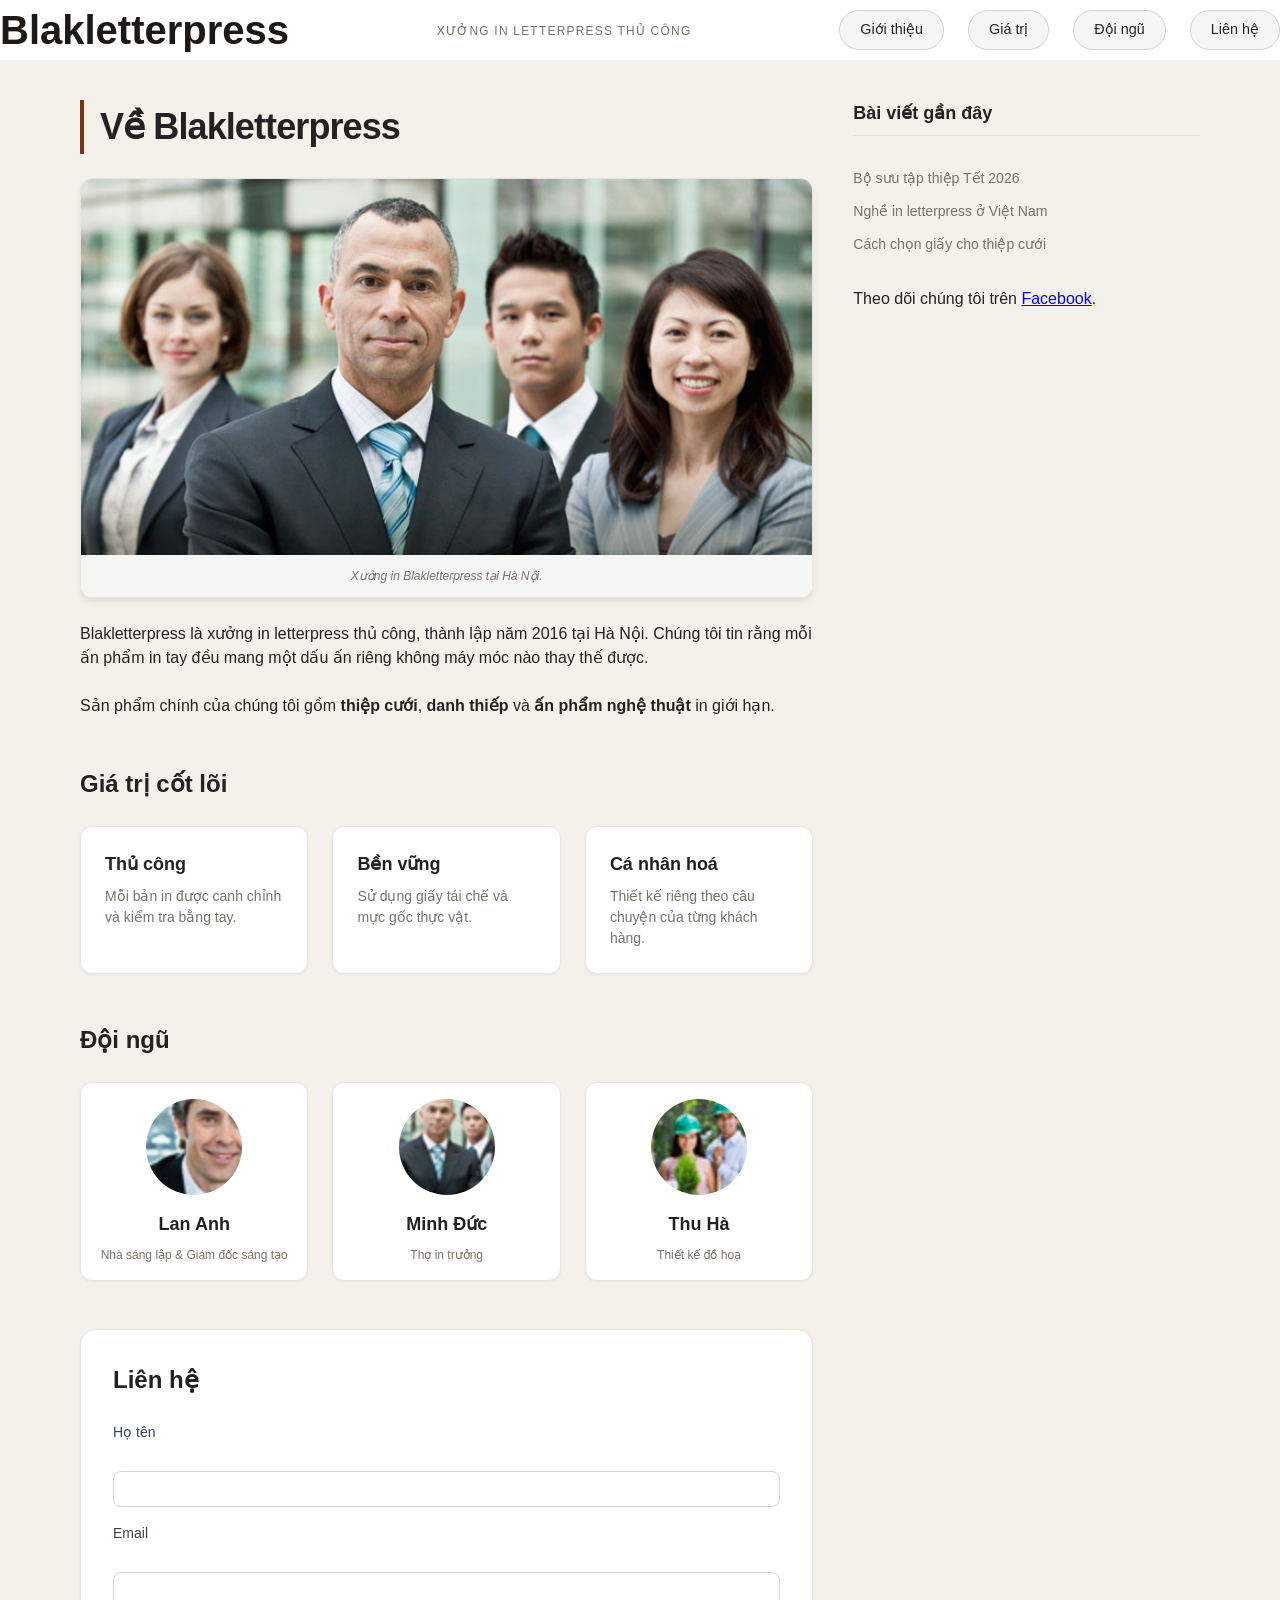
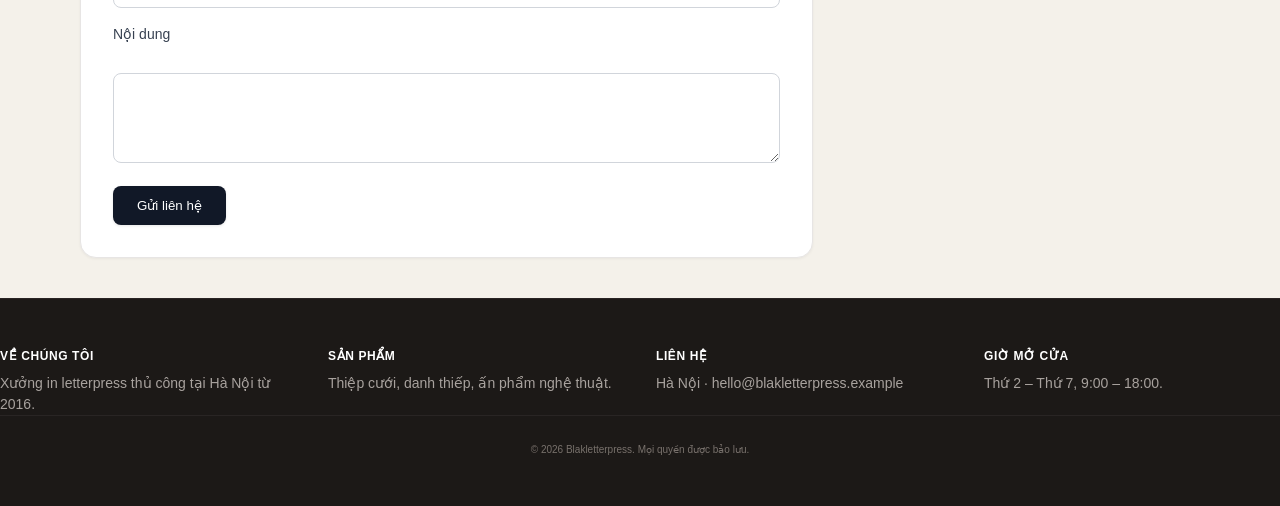
<file: CSS_B4/trang-goc.html>
<!DOCTYPE html>
<html lang="vi">
<head>
	<meta charset="UTF-8">
	<meta name="viewport" content="width=device-width, initial-scale=1.0">
	<meta name="description" content="Giới thiệu Blakletterpress — xưởng in letterpress thủ công tại Hà Nội.">
	<title>Giới thiệu — Blakletterpress</title>

	<!-- SV (Hoạt động 1): tạo file style.css trong cùng thư mục và giữ dòng <link> dưới đây. -->
	<link rel="stylesheet" href="style.css">
</head>
<body>

	<header class="site-header">
		<a href="#" class="site-name">Blakletterpress</a>
		<p class="tagline">Xưởng in letterpress thủ công</p>
		<nav class="main-nav" aria-label="Chính">
			<ul>
				<li><a href="#gioi-thieu">Giới thiệu</a></li>
				<li><a href="#gia-tri">Giá trị</a></li>
				<li><a href="#doi-ngu">Đội ngũ</a></li>
				<li><a href="#lien-he">Liên hệ</a></li>
			</ul>
		</nav>
	</header>

	<div class="layout">
		<main>

			<article id="gioi-thieu">
				<h1>Về Blakletterpress</h1>

				<figure>
					<img src="./images/team-large.jpg" alt="Đội ngũ Blakletterpress tại xưởng in">
					<figcaption>Xưởng in Blakletterpress tại Hà Nội.</figcaption>
				</figure>

				<p>
					Blakletterpress là xưởng in letterpress thủ công, thành lập năm 2016 tại Hà Nội.
					Chúng tôi tin rằng mỗi ấn phẩm in tay đều mang một dấu ấn riêng không máy móc nào thay thế được.
				</p>
				<p>
					Sản phẩm chính của chúng tôi gồm <strong>thiệp cưới</strong>, <strong>danh thiếp</strong>
					và <strong>ấn phẩm nghệ thuật</strong> in giới hạn.
				</p>
			</article>

			<section id="gia-tri">
				<h2>Giá trị cốt lõi</h2>
				<ul class="value-list">
					<li class="value-card">
						<h3>Thủ công</h3>
						<p>Mỗi bản in được canh chỉnh và kiểm tra bằng tay.</p>
					</li>
					<li class="value-card">
						<h3>Bền vững</h3>
						<p>Sử dụng giấy tái chế và mực gốc thực vật.</p>
					</li>
					<li class="value-card">
						<h3>Cá nhân hoá</h3>
						<p>Thiết kế riêng theo câu chuyện của từng khách hàng.</p>
					</li>
				</ul>
			</section>

			<section id="doi-ngu">
				<h2>Đội ngũ</h2>
				<ul class="team-list">
					<li class="member">
						<img src="./images/smiling.jpg" alt="Chân dung Lan Anh">
						<h3>Lan Anh</h3>
						<p>Nhà sáng lập &amp; Giám đốc sáng tạo</p>
					</li>
					<li class="member">
						<img src="./images/team.jpg" alt="Chân dung Minh Đức">
						<h3>Minh Đức</h3>
						<p>Thợ in trưởng</p>
					</li>
					<li class="member">
						<img src="./images/ecofriends.jpg" alt="Chân dung Thu Hà">
						<h3>Thu Hà</h3>
						<p>Thiết kế đồ hoạ</p>
					</li>
				</ul>
			</section>

			<section id="lien-he">
				<h2>Liên hệ</h2>
				<form action="#" method="post" class="contact-form">
					<p>
						<label for="ten">Họ tên</label><br>
						<input type="text" id="ten" name="ten" required>
					</p>
					<p>
						<label for="email">Email</label><br>
						<input type="email" id="email" name="email" required>
					</p>
					<p>
						<label for="noidung">Nội dung</label><br>
						<textarea id="noidung" name="noidung" rows="4"></textarea>
					</p>
					<p>
						<button type="submit">Gửi liên hệ</button>
					</p>
				</form>
			</section>

		</main>

		<aside class="sidebar">
			<h2>Bài viết gần đây</h2>
			<ul class="recent">
				<li><a href="#">Bộ sưu tập thiệp Tết 2026</a></li>
				<li><a href="#">Nghề in letterpress ở Việt Nam</a></li>
				<li><a href="#">Cách chọn giấy cho thiệp cưới</a></li>
			</ul>
			<p>
				Theo dõi chúng tôi trên
				<a href="https://facebook.com" target="_blank" rel="noopener">Facebook</a>.
			</p>
		</aside>
	</div>

	<footer class="site-footer">
		<ul class="footer-cols">
			<li>
				<h3>Về chúng tôi</h3>
				<p>Xưởng in letterpress thủ công tại Hà Nội từ 2016.</p>
			</li>
			<li>
				<h3>Sản phẩm</h3>
				<p>Thiệp cưới, danh thiếp, ấn phẩm nghệ thuật.</p>
			</li>
			<li>
				<h3>Liên hệ</h3>
				<p>Hà Nội · hello@blakletterpress.example</p>
			</li>
			<li>
				<h3>Giờ mở cửa</h3>
				<p>Thứ 2 – Thứ 7, 9:00 – 18:00.</p>
			</li>
		</ul>
		<p class="copyright"><small>© 2026 Blakletterpress. Mọi quyền được bảo lưu.</small></p>
	</footer>

</body>
</html>
</file>
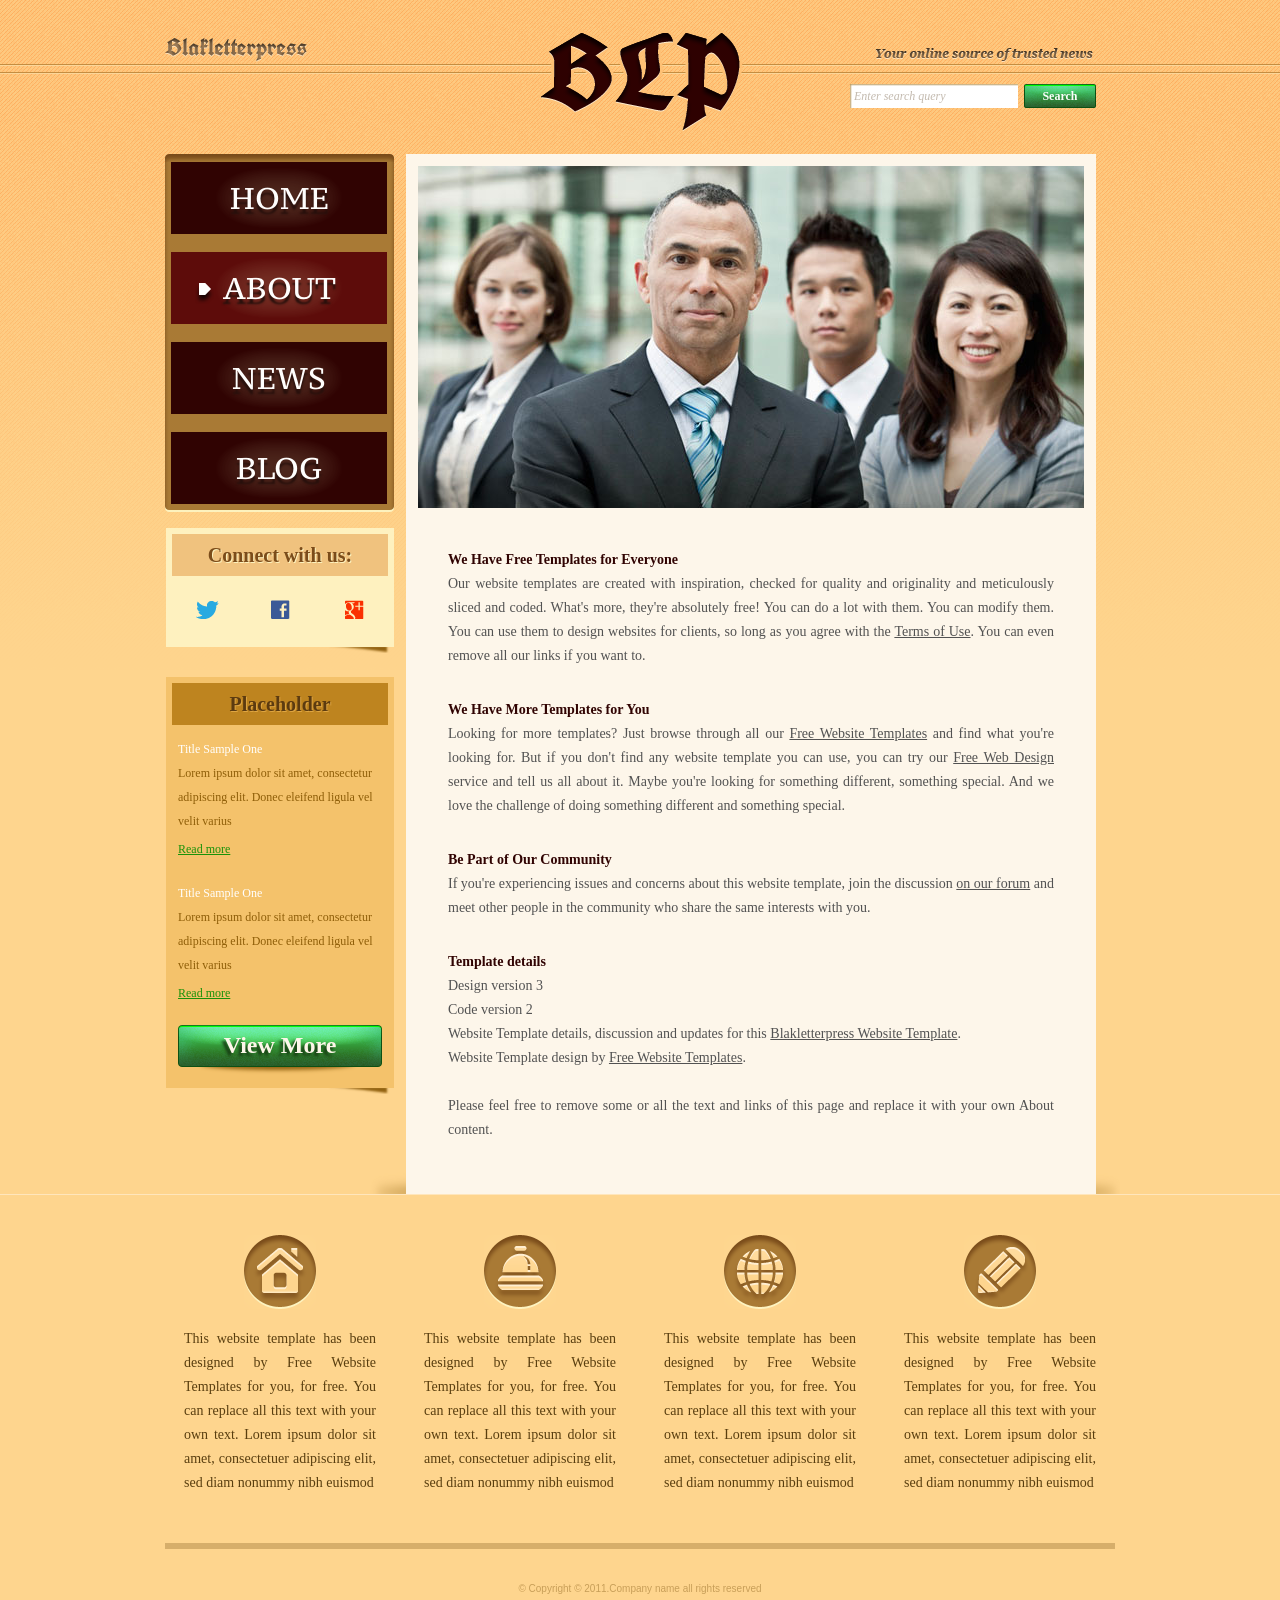
<file: JS_BT2/about.html>
<!DOCTYPE html>
<!-- Website template by freewebsitetemplates.com -->
<html>
<head>
	<meta charset="UTF-8">
	<title>About - Blakletterpress Website Template</title>
	<link rel="stylesheet" href="css/style.css" type="text/css">
</head>
<body>
	<div id="page">
		<div id="header">
			<div id="motto">
				<a href="index.html" class="sitename"><img src="images/blakletterpress.png" height="24" width="142" alt="SiteName"></a>
				<p>
					<img src="images/header-text.png" height="14" width="218" alt="Text">
				</p>
			</div>
			<div id="logo">
				<a href="index.html"><img src="images/logo.png" alt="LOGO"></a>
			</div>
			<div id="searchbar">
				<form action="#" method="post">
					<input type="text" value="Enter search query" class="txtfield" onBlur="javascript:if(this.value==''){this.value=this.defaultValue;}" onFocus="javascript:if(this.value==this.defaultValue){this.value='';}">
					<input type="submit" value="Search" class="btn">
				</form>
			</div>
		</div>
		<div id="contents">
			<div id="main">
				<div id="gallery">
					<div>
						<img src="images/team-large.jpg" alt="Img">
					</div>
				</div>
				<div id="about" class="body">
					<h4>We Have Free Templates for Everyone</h4>
					<p>
						Our website templates are created with inspiration, checked for quality and originality and meticulously sliced and coded. What's more, they're absolutely free! You can do a lot with them. You can modify them. You can use them to design websites for clients, so long as you agree with the <a href="http://www.freewebsitetemplates.com/about/terms/">Terms of Use</a>. You can even remove all our links if you want to.
					</p>
					<h4>We Have More Templates for You</h4>
					<p>
						Looking for more templates? Just browse through all our <a href="http://www.freewebsitetemplates.com/">Free Website Templates</a> and find what you're looking for. But if you don't find any website template you can use, you can try our <a href="http://www.freewebsitetemplates.com/freewebdesign/">Free Web Design</a> service and tell us all about it. Maybe you're looking for something different, something special. And we love the challenge of doing something different and something special.
					</p>
					<h4>Be Part of Our Community</h4>
					<p>
						If you're experiencing issues and concerns about this website template, join the discussion <a href="http://www.freewebsitetemplates.com/forums/">on our forum</a> and meet other people in the community who share the same interests with you.
					</p>
					<h4>Template details</h4>
					<p>
						Design version 3<br> Code version 2<br> Website Template details, discussion and updates for this <a href="http://www.freewebsitetemplates.com/forums/f18/">Blakletterpress Website Template</a>.<br> Website Template design by <a href="http://www.freewebsitetemplates.com/">Free Website Templates</a>.<br><br> Please feel free to remove some or all the text and links of this page and replace it with your own About content.
					</p>
				</div>
			</div>
			<div id="sidebar">
				<div id="navigation">
					<div>
						<ul>
							<li>
								<a href="index.html">Home</a>
							</li>
							<li class="selected">
								<a href="about.html">About</a>
							</li>
							<li>
								<a href="news.html">News</a>
							</li>
							<li>
								<a href="blog.html">Blog</a>
							</li>
						</ul>
					</div>
				</div>
				<div class="section">
					<div id="connect">
						<h2>Connect with us:</h2>
						<a href="http://freewebsitetemplates.com/go/twitter/" target="_blank" class="twitter"></a> <a href="http://freewebsitetemplates.com/go/facebook/" target="_blank" class="facebook"></a> <a href="http://freewebsitetemplates.com/go/googleplus/" target="_blank" class="googleplus"></a>
					</div>
				</div>
				<div class="section">
					<div id="posts">
						<h2>Placeholder</h2>
						<ul>
							<li>
								<h5>Title Sample One</h5>
								<p>
									Lorem ipsum dolor sit amet, consectetur adipiscing elit. Donec eleifend ligula vel velit varius
								</p>
								<a href="news.html" class="more">Read more</a>
							</li>
							<li>
								<h5>Title Sample One</h5>
								<p>
									Lorem ipsum dolor sit amet, consectetur adipiscing elit. Donec eleifend ligula vel velit varius
								</p>
								<a href="news.html" class="more">Read more</a>
							</li>
						</ul>
						<a href="news.html" class="btn2">View More</a>
					</div>
				</div>
			</div>
		</div>
		<div id="footer">
			<div>
				<ul id="featured">
					<li>
						<a href="index.html" class="home"></a>
						<p>
							This website template has been designed by Free Website Templates for you, for free. You can replace all this text with your own text. Lorem ipsum dolor sit amet, consectetuer adipiscing elit, sed diam nonummy nibh euismod
						</p>
					</li>
					<li>
						<a href="index.html" class="bell"></a>
						<p>
							This website template has been designed by Free Website Templates for you, for free. You can replace all this text with your own text. Lorem ipsum dolor sit amet, consectetuer adipiscing elit, sed diam nonummy nibh euismod
						</p>
					</li>
					<li>
						<a href="index.html" class="globe"></a>
						<p>
							This website template has been designed by Free Website Templates for you, for free. You can replace all this text with your own text. Lorem ipsum dolor sit amet, consectetuer adipiscing elit, sed diam nonummy nibh euismod
						</p>
					</li>
					<li>
						<a href="index.html" class="pencil"></a>
						<p>
							This website template has been designed by Free Website Templates for you, for free. You can replace all this text with your own text. Lorem ipsum dolor sit amet, consectetuer adipiscing elit, sed diam nonummy nibh euismod
						</p>
					</li>
					</li>
				</ul>
				<p id="footnote">
					© Copyright © 2011.Company name all rights reserved
				</p>
			</div>
		</div>
	</div>
</body>
</html>
</file>
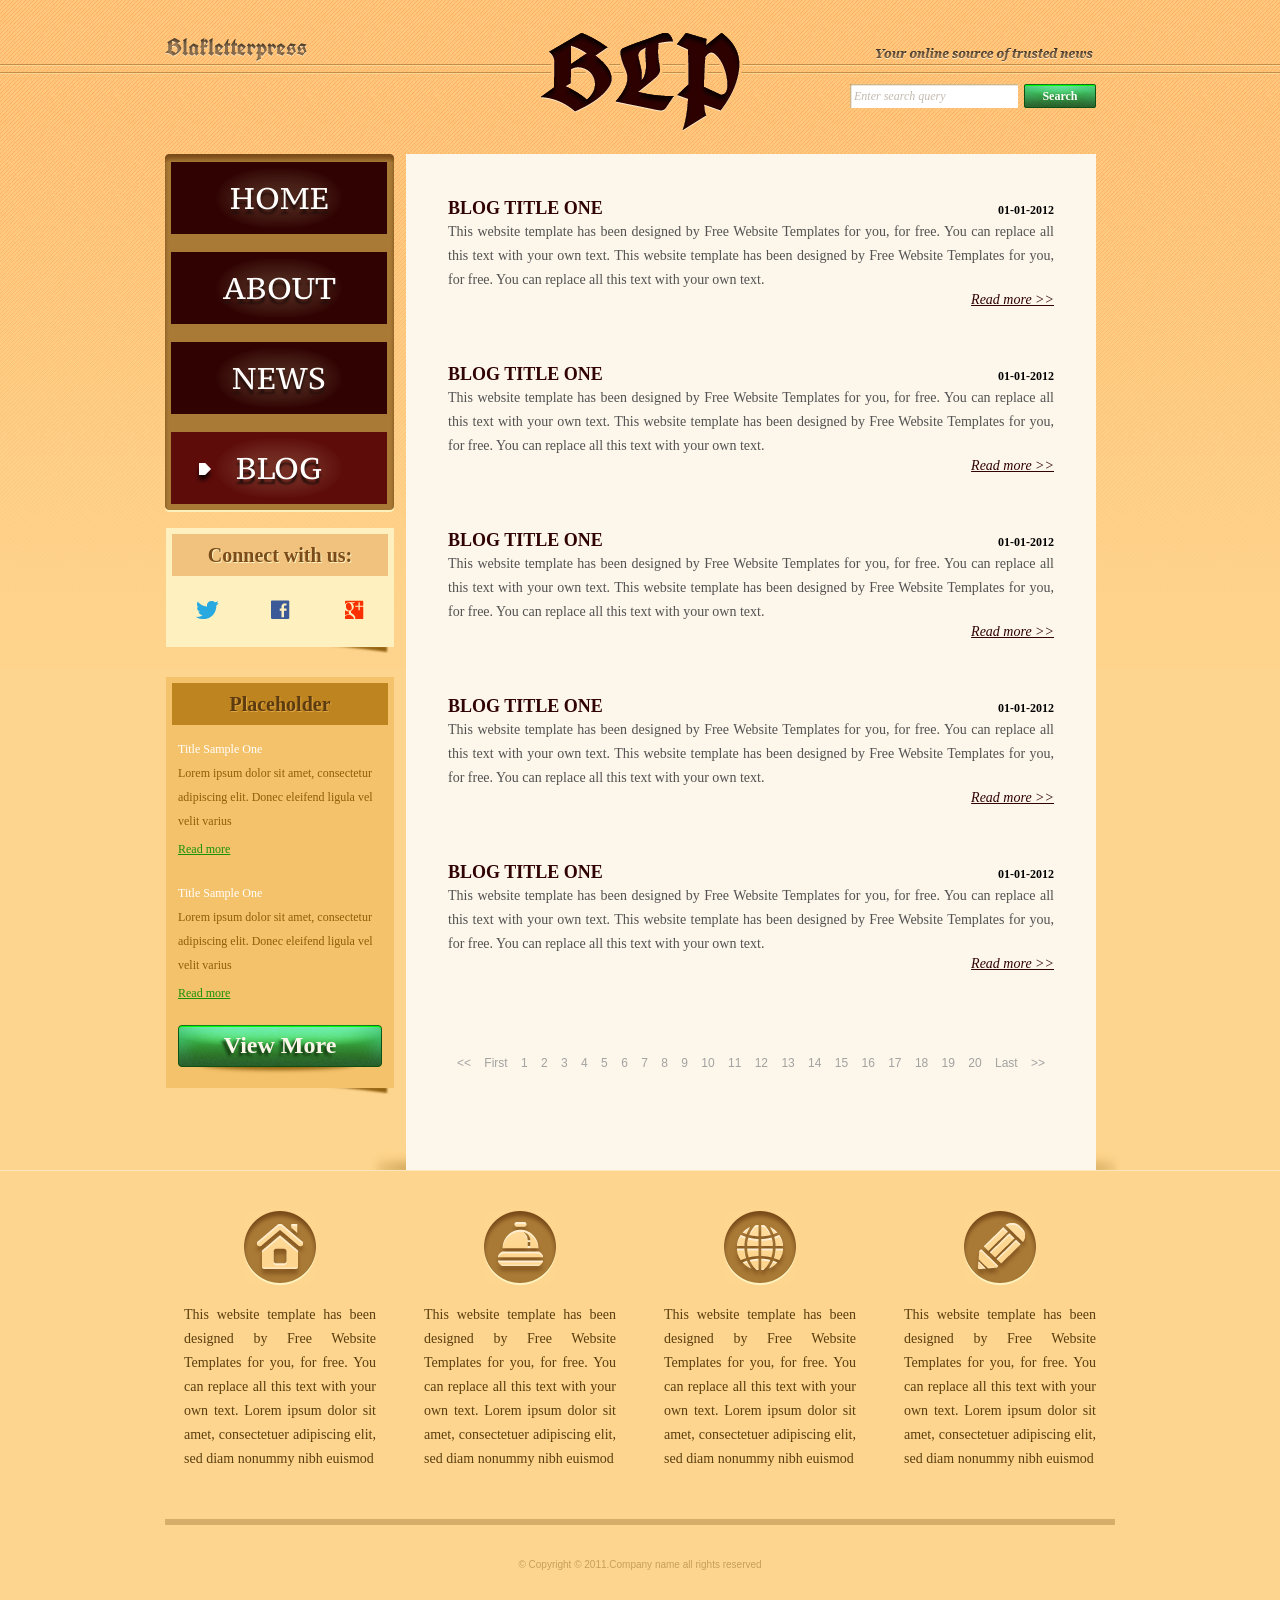
<file: JS_BT2/blog.html>
<!DOCTYPE html>
<!-- Website template by freewebsitetemplates.com -->
<html>
<head>
	<meta charset="UTF-8">
	<title>Blog - Blakletterpress Website Template</title>
	<link rel="stylesheet" href="css/style.css" type="text/css">
</head>
<body>
	<div id="page">
		<div id="header">
			<div id="motto">
				<a href="index.html" class="sitename"><img src="images/blakletterpress.png" height="24" width="142" alt="SiteName"></a>
				<p>
					<img src="images/header-text.png" height="14" width="218" alt="Text">
				</p>
			</div>
			<div id="logo">
				<a href="index.html"><img src="images/logo.png" alt="LOGO"></a>
			</div>
			<div id="searchbar">
				<form action="#" method="post">
					<input type="text" value="Enter search query" class="txtfield" onBlur="javascript:if(this.value==''){this.value=this.defaultValue;}" onFocus="javascript:if(this.value==this.defaultValue){this.value='';}">
					<input type="submit" value="Search" class="btn">
				</form>
			</div>
		</div>
		<div id="contents">
			<div id="main">
				<div class="body">
					<ul id="list">
						<li>
							<span class="time">01-01-2012</span>
							<h3>BLOG TITLE ONE</h3>
							<p>
								This website template has been designed by Free Website Templates for you, for free. You can replace all this text with your own text. This website template has been designed by Free Website Templates for you, for free. You can replace all this text with your own text.
							</p>
							<a href="blog.html" class="more">Read more >></a>
						</li>
						<li>
							<span class="time">01-01-2012</span>
							<h3>BLOG TITLE ONE</h3>
							<p>
								This website template has been designed by Free Website Templates for you, for free. You can replace all this text with your own text. This website template has been designed by Free Website Templates for you, for free. You can replace all this text with your own text.
							</p>
							<a href="blog.html" class="more">Read more >></a>
						</li>
						<li>
							<span class="time">01-01-2012</span>
							<h3>BLOG TITLE ONE</h3>
							<p>
								This website template has been designed by Free Website Templates for you, for free. You can replace all this text with your own text. This website template has been designed by Free Website Templates for you, for free. You can replace all this text with your own text.
							</p>
							<a href="blog.html" class="more">Read more >></a>
						</li>
						<li>
							<span class="time">01-01-2012</span>
							<h3>BLOG TITLE ONE</h3>
							<p>
								This website template has been designed by Free Website Templates for you, for free. You can replace all this text with your own text. This website template has been designed by Free Website Templates for you, for free. You can replace all this text with your own text.
							</p>
							<a href="blog.html" class="more">Read more >></a>
						</li>
						<li>
							<span class="time">01-01-2012</span>
							<h3>BLOG TITLE ONE</h3>
							<p>
								This website template has been designed by Free Website Templates for you, for free. You can replace all this text with your own text. This website template has been designed by Free Website Templates for you, for free. You can replace all this text with your own text.
							</p>
							<a href="blog.html" class="more">Read more >></a>
						</li>
					</ul>
					<div id="pagination">
						<a href="blog.html">&lt;&lt;</a> <a href="blog.html">First</a> <a href="blog.html">1</a> <a href="blog.html">2</a> <a href="blog.html">3</a> <a href="blog.html">4</a> <a href="blog.html">5</a> <a href="blog.html">6</a> <a href="blog.html">7</a> <a href="blog.html">8</a> <a href="blog.html">9</a> <a href="blog.html">10</a> <a href="blog.html">11</a> <a href="blog.html">12</a> <a href="blog.html">13</a> <a href="blog.html">14</a> <a href="blog.html">15</a> <a href="blog.html">16</a> <a href="blog.html">17</a> <a href="blog.html">18</a> <a href="blog.html">19</a> <a href="blog.html">20</a> <a href="blog.html">Last</a> <a href="blog.html">&gt;&gt;</a>
					</div>
				</div>
			</div>
			<div id="sidebar">
				<div id="navigation">
					<div>
						<ul>
							<li>
								<a href="index.html">Home</a>
							</li>
							<li>
								<a href="about.html">About</a>
							</li>
							<li>
								<a href="news.html">News</a>
							</li>
							<li class="selected">
								<a href="blog.html">Blog</a>
							</li>
						</ul>
					</div>
				</div>
				<div class="section">
					<div id="connect">
						<h2>Connect with us:</h2>
						<a href="http://freewebsitetemplates.com/go/twitter/" target="_blank" class="twitter"></a> <a href="http://freewebsitetemplates.com/go/facebook/" target="_blank" class="facebook"></a> <a href="http://freewebsitetemplates.com/go/googleplus/" target="_blank" class="googleplus"></a>
					</div>
				</div>
				<div class="section">
					<div id="posts">
						<h2>Placeholder</h2>
						<ul>
							<li>
								<h5>Title Sample One</h5>
								<p>
									Lorem ipsum dolor sit amet, consectetur adipiscing elit. Donec eleifend ligula vel velit varius
								</p>
								<a href="news.html" class="more">Read more</a>
							</li>
							<li>
								<h5>Title Sample One</h5>
								<p>
									Lorem ipsum dolor sit amet, consectetur adipiscing elit. Donec eleifend ligula vel velit varius
								</p>
								<a href="news.html" class="more">Read more</a>
							</li>
						</ul>
						<a href="news.html" class="btn2">View More</a>
					</div>
				</div>
			</div>
		</div>
		<div id="footer">
			<div>
				<ul id="featured">
					<li>
						<a href="index.html" class="home"></a>
						<p>
							This website template has been designed by Free Website Templates for you, for free. You can replace all this text with your own text. Lorem ipsum dolor sit amet, consectetuer adipiscing elit, sed diam nonummy nibh euismod
						</p>
					</li>
					<li>
						<a href="index.html" class="bell"></a>
						<p>
							This website template has been designed by Free Website Templates for you, for free. You can replace all this text with your own text. Lorem ipsum dolor sit amet, consectetuer adipiscing elit, sed diam nonummy nibh euismod
						</p>
					</li>
					<li>
						<a href="index.html" class="globe"></a>
						<p>
							This website template has been designed by Free Website Templates for you, for free. You can replace all this text with your own text. Lorem ipsum dolor sit amet, consectetuer adipiscing elit, sed diam nonummy nibh euismod
						</p>
					</li>
					<li>
						<a href="index.html" class="pencil"></a>
						<p>
							This website template has been designed by Free Website Templates for you, for free. You can replace all this text with your own text. Lorem ipsum dolor sit amet, consectetuer adipiscing elit, sed diam nonummy nibh euismod
						</p>
					</li>
				</ul>
				<p id="footnote">
					© Copyright © 2011.Company name all rights reserved
				</p>
			</div>
		</div>
	</div>
</body>
</html>
</file>
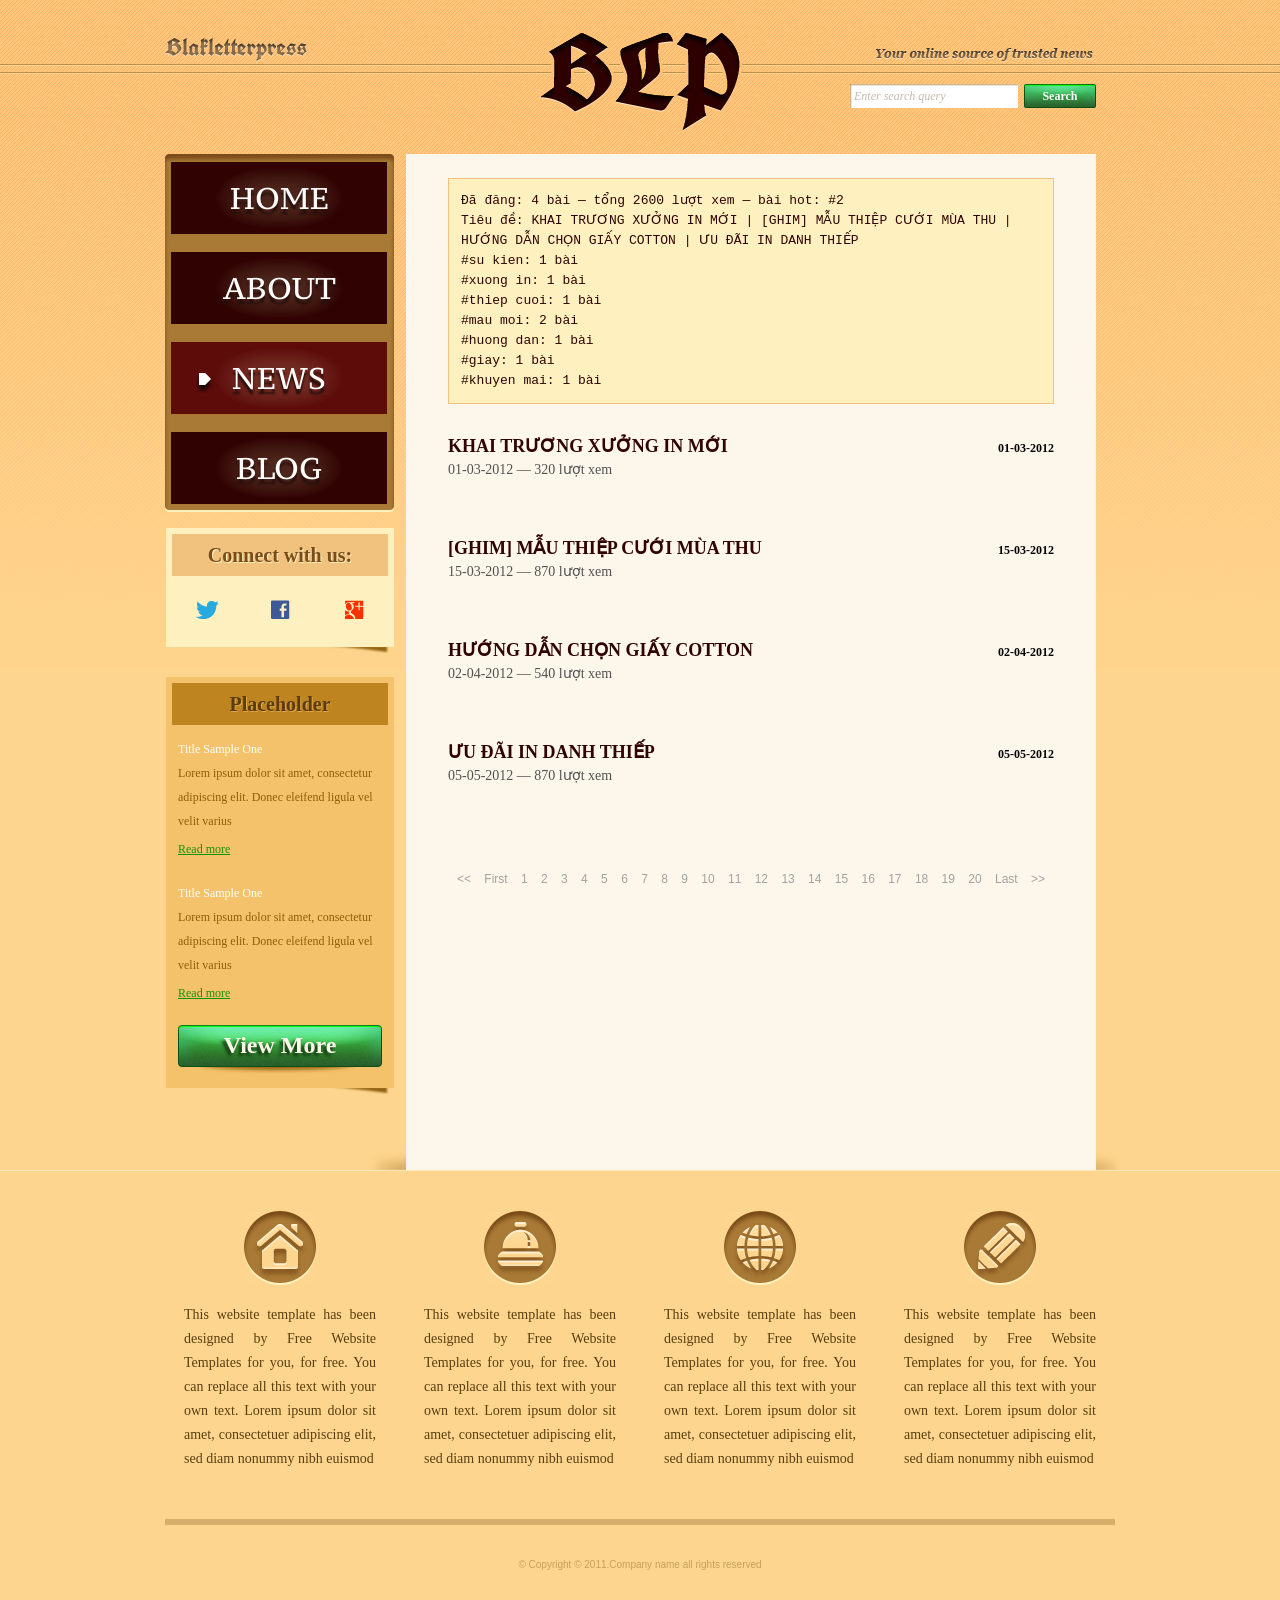
<file: JS_BT2/news.html>
<!DOCTYPE html>
<!-- Website template by freewebsitetemplates.com -->
<html>
<head>
	<meta charset="UTF-8">
	<title>Bài A – Tin tức từ JSON | Blakletterpress</title>
	<link rel="stylesheet" href="css/style.css" type="text/css">
	<link rel="stylesheet" href="css/bai-js.css" type="text/css">
</head>
<body>
	<div id="page">
		<div id="header">
			<div id="motto">
				<a href="index.html" class="sitename"><img src="images/blakletterpress.png" height="24" width="142" alt="SiteName"></a>
				<p>
					<img src="images/header-text.png" height="14" width="218" alt="Text">
				</p>
			</div>
			<div id="logo">
				<a href="index.html"><img src="images/logo.png" alt="LOGO"></a>
			</div>
			<div id="searchbar">
				<form action="#" method="post">
					<input type="text" value="Enter search query" class="txtfield" onBlur="javascript:if(this.value==''){this.value=this.defaultValue;}" onFocus="javascript:if(this.value==this.defaultValue){this.value='';}">
					<input type="submit" value="Search" class="btn">
				</form>
			</div>
		</div>
		<div id="contents">
			<div id="main">
				<div class="body">
					<pre id="ket-qua"></pre>
					<ul id="list">
						<li>
							<span class="time">01-01-2012</span>
							<h3>NEWS TITLE ONE</h3>
							<p>
								This website template has been designed by Free Website Templates for you, for free. You can replace all this text with your own text. This website template has been designed by Free Website Templates for you, for free. You can replace all this text with your own text.
							</p>
							<a href="news.html" class="more">Read more >></a>
						</li>
						<li>
							<span class="time">01-01-2012</span>
							<h3>NEWS TITLE ONE</h3>
							<p>
								This website template has been designed by Free Website Templates for you, for free. You can replace all this text with your own text. This website template has been designed by Free Website Templates for you, for free. You can replace all this text with your own text.
							</p>
							<a href="news.html" class="more">Read more >></a>
						</li>
						<li>
							<span class="time">01-01-2012</span>
							<h3>NEWS TITLE ONE</h3>
							<p>
								This website template has been designed by Free Website Templates for you, for free. You can replace all this text with your own text. This website template has been designed by Free Website Templates for you, for free. You can replace all this text with your own text.
							</p>
							<a href="news.html" class="more">Read more >></a>
						</li>
						<li>
							<span class="time">01-01-2012</span>
							<h3>NEWS TITLE ONE</h3>
							<p>
								This website template has been designed by Free Website Templates for you, for free. You can replace all this text with your own text. This website template has been designed by Free Website Templates for you, for free. You can replace all this text with your own text.
							</p>
							<a href="news.html" class="more">Read more >></a>
						</li>
						<li>
							<span class="time">01-01-2012</span>
							<h3>NEWS TITLE ONE</h3>
							<p>
								This website template has been designed by Free Website Templates for you, for free. You can replace all this text with your own text. This website template has been designed by Free Website Templates for you, for free. You can replace all this text with your own text.
							</p>
							<a href="news.html" class="more">Read more >></a>
						</li>
					</ul>
					<div id="pagination">
						<a href="news.html">&lt;&lt;</a> <a href="news.html">First</a> <a href="news.html">1</a> <a href="news.html">2</a> <a href="news.html">3</a> <a href="news.html">4</a> <a href="news.html">5</a> <a href="news.html">6</a> <a href="news.html">7</a> <a href="news.html">8</a> <a href="news.html">9</a> <a href="news.html">10</a> <a href="news.html">11</a> <a href="news.html">12</a> <a href="news.html">13</a> <a href="news.html">14</a> <a href="news.html">15</a> <a href="news.html">16</a> <a href="news.html">17</a> <a href="news.html">18</a> <a href="news.html">19</a> <a href="news.html">20</a> <a href="news.html">Last</a> <a href="news.html">&gt;&gt;</a>
					</div>
				</div>
			</div>
			<div id="sidebar">
				<div id="navigation">
					<div>
						<ul>
							<li>
								<a href="index.html">Home</a>
							</li>
							<li>
								<a href="about.html">About</a>
							</li>
							<li class="selected">
								<a href="news.html">News</a>
							</li>
							<li>
								<a href="blog.html">Blog</a>
							</li>
						</ul>
					</div>
				</div>
				<div class="section">
					<div id="connect">
						<h2>Connect with us:</h2>
						<a href="http://freewebsitetemplates.com/go/twitter/" target="_blank" class="twitter"></a> <a href="http://freewebsitetemplates.com/go/facebook/" target="_blank" class="facebook"></a> <a href="http://freewebsitetemplates.com/go/googleplus/" target="_blank" class="googleplus"></a>
					</div>
				</div>
				<div class="section">
					<div id="posts">
						<h2>Placeholder</h2>
						<ul>
							<li>
								<h5>Title Sample One</h5>
								<p>
									Lorem ipsum dolor sit amet, consectetur adipiscing elit. Donec eleifend ligula vel velit varius
								</p>
								<a href="news.html" class="more">Read more</a>
							</li>
							<li>
								<h5>Title Sample One</h5>
								<p>
									Lorem ipsum dolor sit amet, consectetur adipiscing elit. Donec eleifend ligula vel velit varius
								</p>
								<a href="news.html" class="more">Read more</a>
							</li>
						</ul>
						<a href="news.html" class="btn2">View More</a>
					</div>
				</div>
			</div>
		</div>
		<div id="footer">
			<div>
				<ul id="featured">
					<li>
						<a href="index.html" class="home"></a>
						<p>
							This website template has been designed by Free Website Templates for you, for free. You can replace all this text with your own text. Lorem ipsum dolor sit amet, consectetuer adipiscing elit, sed diam nonummy nibh euismod
						</p>
					</li>
					<li>
						<a href="index.html" class="bell"></a>
						<p>
							This website template has been designed by Free Website Templates for you, for free. You can replace all this text with your own text. Lorem ipsum dolor sit amet, consectetuer adipiscing elit, sed diam nonummy nibh euismod
						</p>
					</li>
					<li>
						<a href="index.html" class="globe"></a>
						<p>
							This website template has been designed by Free Website Templates for you, for free. You can replace all this text with your own text. Lorem ipsum dolor sit amet, consectetuer adipiscing elit, sed diam nonummy nibh euismod
						</p>
					</li>
					<li>
						<a href="index.html" class="pencil"></a>
						<p>
							This website template has been designed by Free Website Templates for you, for free. You can replace all this text with your own text. Lorem ipsum dolor sit amet, consectetuer adipiscing elit, sed diam nonummy nibh euismod
						</p>
					</li>
				</ul>
				<p id="footnote">
					© Copyright © 2011.Company name all rights reserved
				</p>
			</div>
		</div>
	</div>
	<script src="js/ho-tro.js"></script>
	<script src="js/bai-a-tin-tuc.js"></script>
</body>
</html>
</file>
<file: css/style.css>
/* Website template by freewebsitetemplates.com */
@font-face {
	font-family: 'PTSerif-Caption';
	src: url('../fonts/PT_Serif-Caption-Web-Regular.eot');
	src: local('☺'), url('../fonts/PT_Serif-Caption-Web-Regular.woff') format('woff'), url('../fonts/PT_Serif-Caption-Web-Regular.ttf') format('truetype'), url('../fonts/PT_Serif-Caption-Web-Regular.svg') format('svg');
	font-weight: normal;
	font-style: normal;
}
@font-face {
	font-family: 'UnifrakturCook-Bold';
	src: url('../fonts/UnifrakturCook-Bold.eot');
	src: local('☺'), url('../fonts/UnifrakturCook-Bold.woff') format('woff'), url('../fonts/UnifrakturCook-Bold.ttf') format('truetype'), url('../fonts/UnifrakturCook-Bold.svg') format('svg');
	font-weight: normal;
	font-style: normal;
}
body {
	background: #fed58e url(../images/bg-body.png) repeat-x left top;
	font-family: Georgia, "Times New Roman", Times, serif;
	margin: 0;
}
#background {
}
#page {
	width: 960px;
	margin: 0 auto;
}
img {
	border: 0;
}
/*------------------------------ SPRITES ------------------------------*/
.btn, .btn2, #searchbar form input.txtfield, #navigation li, #navigation li a:hover, #navigation li.selected a {
	background: url(../images/interface.png) no-repeat;
}
#navigation, #navigation > div, #navigation ul {
	background-image: url(../images/bg-navigation.png);
	background-repeat: no-repeat;
}
#connect > a, #featured li > a {
	background: url(../images/icons.png) no-repeat;
}
.btn {
	background-position: -178px 0;
	color: #fcfefc;
	cursor: pointer;
	font-family: Georgia, "Times New Roman", Times, serif;
	font-size: 12px;
	font-weight: bold;
	height: 24px;
	line-height: 24px;
	width: 72px;
	padding: 0 0 4px;
	text-align: center;
}
.btn:hover {
	background-position: -260px 0;
}
.btn2 {
	background-position: 0 -32px;
	display: block;
	color: #fdf6ea;
	font-family: Georgia, "Times New Roman", Times, serif;
	font-size: 24px;
	font-weight: bold;
	height: 51px;
	line-height: 40px;
	width: 204px;
	text-align: center;
	text-decoration: none;
	text-shadow: -3px 3px 3px #173c13;
}
.btn2:hover {
	background-position: -216px -31px;
}
/*------------------------------ HEADER ------------------------------*/
#header {
	height: 106px;
	padding: 24px 0;
	text-align: center;
	position: relative
}
/** motto **/
#motto {
	text-align: right;
	padding: 13px 27px 15px 0;
}
a.sitename {
	float: left;
	display: inline-block;
	font-family: "UnifrakturCook-Bold";
	font-size: 24px;
	height: 24px;
	margin-left: 5px;
}
#motto p {
	display: inline-block;
	height: 24px;
	line-height: 24px;
	margin: 8px 0 0;
}
/** Logo **/
#logo {
	display: inline-block;
	position: absolute;
	left: 360px;
	top: 24px;
}
/** Searchbar **/
#searchbar {
	padding: 0 24px 15px 0;
	text-align: right;
}
#searchbar form {
	display: inline-block;
*float: right; /** Needed for IE7 **/
}
#searchbar form input {
	float: left;
	border: 0;
	margin: 0;
}
#searchbar input.txtfield {
	background-position: 0 0;
	color: #c3baaf;
	font-family: Georgia, "Times New Roman", Times, serif;
	font-size: 12px;
	font-style: italic;
	height: 24px;
	line-height: 24px;
	width: 160px;
	margin: 0 6px 0 0;
	padding: 0 4px;
}
/*------------------------------ CONTENTS ------------------------------*/
#contents {
	background: url(../images/content-shadow.png) no-repeat right bottom;
*display: inline-block; /** Needed for IE7 **/
}
#contents:after {
	clear:both;
	content:"";
	display:block;
	height:0;
	line-height:0;
	visibility:hidden;
}
#contents h1 {
	color: #7e501c;
	font-size: 31px;
	font-weight: normal;
	margin: 0 0 30px;
	text-align: justify;
	text-shadow: 0 3px #fdf2be;
}
#contents h1 a {
	color: #7e501c;
}
#contents h1 em {
	font-weight: bold;
	text-transform: uppercase;
}
#contents h2 {
	font-size: 20px;
	line-height: 42px;
	margin: 0 0 24px;
	text-align: center;
}
#contents h3 {
	color: #300302;
	font-size: 18px;
	line-height: 24px;
	margin: 0 0 0;
	text-transform: uppercase;
}
#contents h4 {
	color: #300302;
	font-size: 14px;
	line-height: 24px;
	margin: 0;
}
#contents p {
	color: #525252;
	font-size: 14px;
	line-height: 24px;
	margin: 0;
	padding: 0 0 30px;
	text-align: justify;
}
#contents p a {
	color: #525252;
}
#contents p a:hover {
	color: #e19320;
}
/** MAIN **/
#main {
	float: right;
	background-color: #fdf6ea;
	min-height: 982px;
	width: 666px;
	margin: 0 24px 0 12px;
	padding: 12px 12px 22px;
}
#main div.body {
	padding: 0 30px;
}
/** list **/
#list {
	list-style: none;
	margin: 30px 0;
	padding: 0;
}
#list li {
	display: inline-block;
	width: 100%;
	margin: 0 0 54px;
}
#list span.time {
	float: right;
	font-size: 12px;
	font-weight: bold;
	margin: 7px 0 0;
}
#list li p {
	padding-bottom: 0;
}
#list li a.more {
	float: right;
	color: #300302;
	font-size: 14px;
	font-style: italic;
}
#list li a.more:hover {
	color: #097a07;
}
/** pagination **/
#pagination {
	font-family: Arial, Helvetica, sans-serif;
	font-size: 12px;
	text-align: center;
}
#pagination a {
	color: #a2a2a1;
	margin: 0 3px;
	padding: 0 2px;
	text-decoration: none;
}
#pagination a:hover {
	color: #be841f;
}
/** gallery **/
#gallery {
	margin: 0 0 36px;
}
#gallery > div {
	margin: 0 0 14px;
}
#gallery ul {
	background-color: #ebe0ce;
	display: inline-block;
	list-style: none;
	width: 606px;
	margin: 0;
	padding: 6px 30px;
}
#gallery ul li {
	float: left;
	cursor: pointer;
	height: 48px;
	width: 78px;
	margin: 0 11px;
}
#gallery ul li:hover {
	filter:alpha(opacity=80);
	opacity: 0.8;
}
/** SIDEBAR **/
#sidebar {
	float: left;
	height: auto;
	width: 229px;
	margin-left: 5px;
}
#sidebar div.section {
	background: url(../images/box-shadow-bottom.png) no-repeat left bottom;
	margin: 0 0 24px;
	padding: 0 0 6px;
}
/** Navigation **/
#navigation {
	background-position: -468px bottom;
	margin: 0 0 16px;
	padding: 0 0 8px;
}
#navigation > div {
	background-position: 0 top;
	padding: 8px 0 0;
}
#navigation ul {
	background-position: -234px top;
	background-repeat: repeat-y;
	list-style: none;
	margin: 0;
	padding: 0 6px;
}
#navigation li {
	background-position: 0 -90px;
	height: 72px;
	width: 216px;
	margin-top: 18px;
}
#navigation li:hover, #navigation li.selected {
	background-position: -226px -90px;
}
#navigation li:first-child {
	margin-top: 0;
}
#navigation li a {
	color: #fffefd;
	display: block;
	font: 30px/72px "PTSerif-Caption";
	text-align: center;
	text-decoration: none;
	text-transform: uppercase;
	text-shadow: 0 5px 2px #27100c;
}
#navigation li a:hover, #navigation li.selected a {
	background-position: 24px -162px;
}
/** connect **/
#connect {
	background-color: #fef1bf;
	margin-left: 1px;
	padding: 6px;
}
#connect h2 {
	background-color: #f0c27e;
	color: #7b4c1a;
	text-shadow: 1px 1px #fdf2be;
}
#connect > a {
	display: inline-block;
	height: 19px;
	width: 23px;
	margin: 0 24px 18px;
}
#connect a.twitter {
	background-position: 0 0;
}
#connect a.facebook {
	background-position: -72px 0;
	width: 19px;
}
#connect a.googleplus {
	background-position: -141px 0;
	width: 22px;
}
/** Post **/
#posts {
	background-color: #f4c26b;
	margin-left: 1px;
	padding: 6px;
}
#posts h2 {
	background-color: #be841f;
	color: #5c3b10;
	margin-bottom: 12px;
	text-shadow: 1px 1px #dfa643;
}
#posts ul {
	list-style: none;
	margin: 0;
	padding: 0 6px;
	overflow: hidden;
}
#posts li {
	margin: 0 0 24px;
}
#posts h5 {
	color: #fff;
	font-size: 12px;
	font-weight: normal;
	line-height: 24px;
	margin: 0;
}
#posts p {
	color: #8f5e08;
	font-size: 12px;
	padding-bottom: 6px;
	text-align: left;
}
#posts a.more {
	color: #199209;
	font-size: 12px;
}
#posts a.more:hover {
	color: #bb8528;
}
#posts a.btn2 {
	margin: 0 auto 6px;
}
/** hover states **/
#contents h1 a:hover, #posts p a:hover {
	text-decoration: none;
}
/*------------------------------ FOOTER ------------------------------*/
#footer {
	border-top: 1px solid #ffe6bc;
	width: 100%;
	padding: 40px 0;
	position: absolute;
	left: 0;
}
#footer > div {
	width: 960px;
	margin: 0 auto;
}
/** featured **/
#featured {
	display: inline-block;
	list-style: none;
	margin: 0 0 30px;
	padding: 0;
}
#featured li {
	float: left;
	width: 192px;
	margin: 0 24px;
}
#featured li > a {
	display: block;
	height: 74px;
	width: 72px;
	margin: 0 auto 18px;
}
#featured li a.home {
	background-position: -91px -27px;
}
#featured li a.bell {
	background-position: -91px -112px;
}
#featured li a.globe {
	background-position: -91px -196px;
}
#featured li a.pencil {
	background-position: -91px -280px;
}
#featured li a.home:hover {
	background-position: 0 -27px;
}
#featured li a.bell:hover {
	background-position: 0 -112px;
}
#featured li a.globe:hover {
	background-position: 0 -196px;
}
#featured li a.pencil:hover {
	background-position: 0 -280px;
}
#featured li p {
	color: #593e0f;
	font: 14px/24px "Times New Roman", Times, serif;
	text-align: justify;
}
#featured li p a {
	color: #593e0f;
}
#featured li p a:hover {
	color: #bb8528;
}
#footnote {
	color: #c89f59;
	font-family: "Trebuchet MS", Arial, Helvetica, sans-serif;
	font-size: 10px;
	width: 950px;
	border-top: 6px solid #d6ae6a;
	margin: 0 auto;
	padding: 34px 0;
	text-align: center;
}
</file>
<file: JS_BT2/css/style.css>
/* Website template by freewebsitetemplates.com */
@font-face {
	font-family: 'PTSerif-Caption';
	src: url('../fonts/PT_Serif-Caption-Web-Regular.eot');
	src: local('☺'), url('../fonts/PT_Serif-Caption-Web-Regular.woff') format('woff'), url('../fonts/PT_Serif-Caption-Web-Regular.ttf') format('truetype'), url('../fonts/PT_Serif-Caption-Web-Regular.svg') format('svg');
	font-weight: normal;
	font-style: normal;
}
@font-face {
	font-family: 'UnifrakturCook-Bold';
	src: url('../fonts/UnifrakturCook-Bold.eot');
	src: local('☺'), url('../fonts/UnifrakturCook-Bold.woff') format('woff'), url('../fonts/UnifrakturCook-Bold.ttf') format('truetype'), url('../fonts/UnifrakturCook-Bold.svg') format('svg');
	font-weight: normal;
	font-style: normal;
}
body {
	background: #fed58e url(../images/bg-body.png) repeat-x left top;
	font-family: Georgia, "Times New Roman", Times, serif;
	margin: 0;
}
#background {
}
#page {
	width: 960px;
	margin: 0 auto;
}
img {
	border: 0;
}
/*------------------------------ SPRITES ------------------------------*/
.btn, .btn2, #searchbar form input.txtfield, #navigation li, #navigation li a:hover, #navigation li.selected a {
	background: url(../images/interface.png) no-repeat;
}
#navigation, #navigation > div, #navigation ul {
	background-image: url(../images/bg-navigation.png);
	background-repeat: no-repeat;
}
#connect > a, #featured li > a {
	background: url(../images/icons.png) no-repeat;
}
.btn {
	background-position: -178px 0;
	color: #fcfefc;
	cursor: pointer;
	font-family: Georgia, "Times New Roman", Times, serif;
	font-size: 12px;
	font-weight: bold;
	height: 24px;
	line-height: 24px;
	width: 72px;
	padding: 0 0 4px;
	text-align: center;
}
.btn:hover {
	background-position: -260px 0;
}
.btn2 {
	background-position: 0 -32px;
	display: block;
	color: #fdf6ea;
	font-family: Georgia, "Times New Roman", Times, serif;
	font-size: 24px;
	font-weight: bold;
	height: 51px;
	line-height: 40px;
	width: 204px;
	text-align: center;
	text-decoration: none;
	text-shadow: -3px 3px 3px #173c13;
}
.btn2:hover {
	background-position: -216px -31px;
}
/*------------------------------ HEADER ------------------------------*/
#header {
	height: 106px;
	padding: 24px 0;
	text-align: center;
	position: relative
}
/** motto **/
#motto {
	text-align: right;
	padding: 13px 27px 15px 0;
}
a.sitename {
	float: left;
	display: inline-block;
	font-family: "UnifrakturCook-Bold";
	font-size: 24px;
	height: 24px;
	margin-left: 5px;
}
#motto p {
	display: inline-block;
	height: 24px;
	line-height: 24px;
	margin: 8px 0 0;
}
/** Logo **/
#logo {
	display: inline-block;
	position: absolute;
	left: 360px;
	top: 24px;
}
/** Searchbar **/
#searchbar {
	padding: 0 24px 15px 0;
	text-align: right;
}
#searchbar form {
	display: inline-block;
*float: right; /** Needed for IE7 **/
}
#searchbar form input {
	float: left;
	border: 0;
	margin: 0;
}
#searchbar input.txtfield {
	background-position: 0 0;
	color: #c3baaf;
	font-family: Georgia, "Times New Roman", Times, serif;
	font-size: 12px;
	font-style: italic;
	height: 24px;
	line-height: 24px;
	width: 160px;
	margin: 0 6px 0 0;
	padding: 0 4px;
}
/*------------------------------ CONTENTS ------------------------------*/
#contents {
	background: url(../images/content-shadow.png) no-repeat right bottom;
*display: inline-block; /** Needed for IE7 **/
}
#contents:after {
	clear:both;
	content:"";
	display:block;
	height:0;
	line-height:0;
	visibility:hidden;
}
#contents h1 {
	color: #7e501c;
	font-size: 31px;
	font-weight: normal;
	margin: 0 0 30px;
	text-align: justify;
	text-shadow: 0 3px #fdf2be;
}
#contents h1 a {
	color: #7e501c;
}
#contents h1 em {
	font-weight: bold;
	text-transform: uppercase;
}
#contents h2 {
	font-size: 20px;
	line-height: 42px;
	margin: 0 0 24px;
	text-align: center;
}
#contents h3 {
	color: #300302;
	font-size: 18px;
	line-height: 24px;
	margin: 0 0 0;
	text-transform: uppercase;
}
#contents h4 {
	color: #300302;
	font-size: 14px;
	line-height: 24px;
	margin: 0;
}
#contents p {
	color: #525252;
	font-size: 14px;
	line-height: 24px;
	margin: 0;
	padding: 0 0 30px;
	text-align: justify;
}
#contents p a {
	color: #525252;
}
#contents p a:hover {
	color: #e19320;
}
/** MAIN **/
#main {
	float: right;
	background-color: #fdf6ea;
	min-height: 982px;
	width: 666px;
	margin: 0 24px 0 12px;
	padding: 12px 12px 22px;
}
#main div.body {
	padding: 0 30px;
}
/** list **/
#list {
	list-style: none;
	margin: 30px 0;
	padding: 0;
}
#list li {
	display: inline-block;
	width: 100%;
	margin: 0 0 54px;
}
#list span.time {
	float: right;
	font-size: 12px;
	font-weight: bold;
	margin: 7px 0 0;
}
#list li p {
	padding-bottom: 0;
}
#list li a.more {
	float: right;
	color: #300302;
	font-size: 14px;
	font-style: italic;
}
#list li a.more:hover {
	color: #097a07;
}
/** pagination **/
#pagination {
	font-family: Arial, Helvetica, sans-serif;
	font-size: 12px;
	text-align: center;
}
#pagination a {
	color: #a2a2a1;
	margin: 0 3px;
	padding: 0 2px;
	text-decoration: none;
}
#pagination a:hover {
	color: #be841f;
}
/** gallery **/
#gallery {
	margin: 0 0 36px;
}
#gallery > div {
	margin: 0 0 14px;
}
#gallery ul {
	background-color: #ebe0ce;
	display: inline-block;
	list-style: none;
	width: 606px;
	margin: 0;
	padding: 6px 30px;
}
#gallery ul li {
	float: left;
	cursor: pointer;
	height: 48px;
	width: 78px;
	margin: 0 11px;
}
#gallery ul li:hover {
	filter:alpha(opacity=80);
	opacity: 0.8;
}
/** SIDEBAR **/
#sidebar {
	float: left;
	height: auto;
	width: 229px;
	margin-left: 5px;
}
#sidebar div.section {
	background: url(../images/box-shadow-bottom.png) no-repeat left bottom;
	margin: 0 0 24px;
	padding: 0 0 6px;
}
/** Navigation **/
#navigation {
	background-position: -468px bottom;
	margin: 0 0 16px;
	padding: 0 0 8px;
}
#navigation > div {
	background-position: 0 top;
	padding: 8px 0 0;
}
#navigation ul {
	background-position: -234px top;
	background-repeat: repeat-y;
	list-style: none;
	margin: 0;
	padding: 0 6px;
}
#navigation li {
	background-position: 0 -90px;
	height: 72px;
	width: 216px;
	margin-top: 18px;
}
#navigation li:hover, #navigation li.selected {
	background-position: -226px -90px;
}
#navigation li:first-child {
	margin-top: 0;
}
#navigation li a {
	color: #fffefd;
	display: block;
	font: 30px/72px "PTSerif-Caption";
	text-align: center;
	text-decoration: none;
	text-transform: uppercase;
	text-shadow: 0 5px 2px #27100c;
}
#navigation li a:hover, #navigation li.selected a {
	background-position: 24px -162px;
}
/** connect **/
#connect {
	background-color: #fef1bf;
	margin-left: 1px;
	padding: 6px;
}
#connect h2 {
	background-color: #f0c27e;
	color: #7b4c1a;
	text-shadow: 1px 1px #fdf2be;
}
#connect > a {
	display: inline-block;
	height: 19px;
	width: 23px;
	margin: 0 24px 18px;
}
#connect a.twitter {
	background-position: 0 0;
}
#connect a.facebook {
	background-position: -72px 0;
	width: 19px;
}
#connect a.googleplus {
	background-position: -141px 0;
	width: 22px;
}
/** Post **/
#posts {
	background-color: #f4c26b;
	margin-left: 1px;
	padding: 6px;
}
#posts h2 {
	background-color: #be841f;
	color: #5c3b10;
	margin-bottom: 12px;
	text-shadow: 1px 1px #dfa643;
}
#posts ul {
	list-style: none;
	margin: 0;
	padding: 0 6px;
	overflow: hidden;
}
#posts li {
	margin: 0 0 24px;
}
#posts h5 {
	color: #fff;
	font-size: 12px;
	font-weight: normal;
	line-height: 24px;
	margin: 0;
}
#posts p {
	color: #8f5e08;
	font-size: 12px;
	padding-bottom: 6px;
	text-align: left;
}
#posts a.more {
	color: #199209;
	font-size: 12px;
}
#posts a.more:hover {
	color: #bb8528;
}
#posts a.btn2 {
	margin: 0 auto 6px;
}
/** hover states **/
#contents h1 a:hover, #posts p a:hover {
	text-decoration: none;
}
/*------------------------------ FOOTER ------------------------------*/
#footer {
	border-top: 1px solid #ffe6bc;
	width: 100%;
	padding: 40px 0;
	position: absolute;
	left: 0;
}
#footer > div {
	width: 960px;
	margin: 0 auto;
}
/** featured **/
#featured {
	display: inline-block;
	list-style: none;
	margin: 0 0 30px;
	padding: 0;
}
#featured li {
	float: left;
	width: 192px;
	margin: 0 24px;
}
#featured li > a {
	display: block;
	height: 74px;
	width: 72px;
	margin: 0 auto 18px;
}
#featured li a.home {
	background-position: -91px -27px;
}
#featured li a.bell {
	background-position: -91px -112px;
}
#featured li a.globe {
	background-position: -91px -196px;
}
#featured li a.pencil {
	background-position: -91px -280px;
}
#featured li a.home:hover {
	background-position: 0 -27px;
}
#featured li a.bell:hover {
	background-position: 0 -112px;
}
#featured li a.globe:hover {
	background-position: 0 -196px;
}
#featured li a.pencil:hover {
	background-position: 0 -280px;
}
#featured li p {
	color: #593e0f;
	font: 14px/24px "Times New Roman", Times, serif;
	text-align: justify;
}
#featured li p a {
	color: #593e0f;
}
#featured li p a:hover {
	color: #bb8528;
}
#footnote {
	color: #c89f59;
	font-family: "Trebuchet MS", Arial, Helvetica, sans-serif;
	font-size: 10px;
	width: 950px;
	border-top: 6px solid #d6ae6a;
	margin: 0 auto;
	padding: 34px 0;
	text-align: center;
}
</file>
<file: JS_BT2/css/bai-js.css>
/* Bổ sung cho bài thực hành JavaScript — không sửa css/style.css gốc */
#ket-qua {
	background-color: #fef1bf;
	border: 1px solid #f0c27e;
	color: #300302;
	font: 13px/20px Consolas, "Courier New", monospace;
	min-height: 120px;
	margin: 12px 0 30px;
	padding: 12px;
	white-space: pre-wrap;
}
#contents code {
	background-color: #ebe0ce;
	font-family: Consolas, "Courier New", monospace;
	padding: 0 3px;
}
</file>
<file: JS_BT3/css/style.css>
/* Website template by freewebsitetemplates.com */
@font-face {
	font-family: 'PTSerif-Caption';
	src: url('../fonts/PT_Serif-Caption-Web-Regular.eot');
	src: local('☺'), url('../fonts/PT_Serif-Caption-Web-Regular.woff') format('woff'), url('../fonts/PT_Serif-Caption-Web-Regular.ttf') format('truetype'), url('../fonts/PT_Serif-Caption-Web-Regular.svg') format('svg');
	font-weight: normal;
	font-style: normal;
}
@font-face {
	font-family: 'UnifrakturCook-Bold';
	src: url('../fonts/UnifrakturCook-Bold.eot');
	src: local('☺'), url('../fonts/UnifrakturCook-Bold.woff') format('woff'), url('../fonts/UnifrakturCook-Bold.ttf') format('truetype'), url('../fonts/UnifrakturCook-Bold.svg') format('svg');
	font-weight: normal;
	font-style: normal;
}
body {
	background: #fed58e url(../images/bg-body.png) repeat-x left top;
	font-family: Georgia, "Times New Roman", Times, serif;
	margin: 0;
}
#background {
}
#page {
	width: 960px;
	margin: 0 auto;
}
img {
	border: 0;
}
/*------------------------------ SPRITES ------------------------------*/
.btn, .btn2, #searchbar form input.txtfield, #navigation li, #navigation li a:hover, #navigation li.selected a {
	background: url(../images/interface.png) no-repeat;
}
#navigation, #navigation > div, #navigation ul {
	background-image: url(../images/bg-navigation.png);
	background-repeat: no-repeat;
}
#connect > a, #featured li > a {
	background: url(../images/icons.png) no-repeat;
}
.btn {
	background-position: -178px 0;
	color: #fcfefc;
	cursor: pointer;
	font-family: Georgia, "Times New Roman", Times, serif;
	font-size: 12px;
	font-weight: bold;
	height: 24px;
	line-height: 24px;
	width: 72px;
	padding: 0 0 4px;
	text-align: center;
}
.btn:hover {
	background-position: -260px 0;
}
.btn2 {
	background-position: 0 -32px;
	display: block;
	color: #fdf6ea;
	font-family: Georgia, "Times New Roman", Times, serif;
	font-size: 24px;
	font-weight: bold;
	height: 51px;
	line-height: 40px;
	width: 204px;
	text-align: center;
	text-decoration: none;
	text-shadow: -3px 3px 3px #173c13;
}
.btn2:hover {
	background-position: -216px -31px;
}
/*------------------------------ HEADER ------------------------------*/
#header {
	height: 106px;
	padding: 24px 0;
	text-align: center;
	position: relative
}
/** motto **/
#motto {
	text-align: right;
	padding: 13px 27px 15px 0;
}
a.sitename {
	float: left;
	display: inline-block;
	font-family: "UnifrakturCook-Bold";
	font-size: 24px;
	height: 24px;
	margin-left: 5px;
}
#motto p {
	display: inline-block;
	height: 24px;
	line-height: 24px;
	margin: 8px 0 0;
}
/** Logo **/
#logo {
	display: inline-block;
	position: absolute;
	left: 360px;
	top: 24px;
}
/** Searchbar **/
#searchbar {
	padding: 0 24px 15px 0;
	text-align: right;
}
#searchbar form {
	display: inline-block;
*float: right; /** Needed for IE7 **/
}
#searchbar form input {
	float: left;
	border: 0;
	margin: 0;
}
#searchbar input.txtfield {
	background-position: 0 0;
	color: #c3baaf;
	font-family: Georgia, "Times New Roman", Times, serif;
	font-size: 12px;
	font-style: italic;
	height: 24px;
	line-height: 24px;
	width: 160px;
	margin: 0 6px 0 0;
	padding: 0 4px;
}
/*------------------------------ CONTENTS ------------------------------*/
#contents {
	background: url(../images/content-shadow.png) no-repeat right bottom;
*display: inline-block; /** Needed for IE7 **/
}
#contents:after {
	clear:both;
	content:"";
	display:block;
	height:0;
	line-height:0;
	visibility:hidden;
}
#contents h1 {
	color: #7e501c;
	font-size: 31px;
	font-weight: normal;
	margin: 0 0 30px;
	text-align: justify;
	text-shadow: 0 3px #fdf2be;
}
#contents h1 a {
	color: #7e501c;
}
#contents h1 em {
	font-weight: bold;
	text-transform: uppercase;
}
#contents h2 {
	font-size: 20px;
	line-height: 42px;
	margin: 0 0 24px;
	text-align: center;
}
#contents h3 {
	color: #300302;
	font-size: 18px;
	line-height: 24px;
	margin: 0 0 0;
	text-transform: uppercase;
}
#contents h4 {
	color: #300302;
	font-size: 14px;
	line-height: 24px;
	margin: 0;
}
#contents p {
	color: #525252;
	font-size: 14px;
	line-height: 24px;
	margin: 0;
	padding: 0 0 30px;
	text-align: justify;
}
#contents p a {
	color: #525252;
}
#contents p a:hover {
	color: #e19320;
}
/** MAIN **/
#main {
	float: right;
	background-color: #fdf6ea;
	min-height: 982px;
	width: 666px;
	margin: 0 24px 0 12px;
	padding: 12px 12px 22px;
}
#main div.body {
	padding: 0 30px;
}
/** list **/
#list {
	list-style: none;
	margin: 30px 0;
	padding: 0;
}
#list li {
	display: inline-block;
	width: 100%;
	margin: 0 0 54px;
}
#list span.time {
	float: right;
	font-size: 12px;
	font-weight: bold;
	margin: 7px 0 0;
}
#list li p {
	padding-bottom: 0;
}
#list li a.more {
	float: right;
	color: #300302;
	font-size: 14px;
	font-style: italic;
}
#list li a.more:hover {
	color: #097a07;
}
/** pagination **/
#pagination {
	font-family: Arial, Helvetica, sans-serif;
	font-size: 12px;
	text-align: center;
}
#pagination a {
	color: #a2a2a1;
	margin: 0 3px;
	padding: 0 2px;
	text-decoration: none;
}
#pagination a:hover {
	color: #be841f;
}
/** gallery **/
#gallery {
	margin: 0 0 36px;
}
#gallery > div {
	margin: 0 0 14px;
}
#gallery ul {
	background-color: #ebe0ce;
	display: inline-block;
	list-style: none;
	width: 606px;
	margin: 0;
	padding: 6px 30px;
}
#gallery ul li {
	float: left;
	cursor: pointer;
	height: 48px;
	width: 78px;
	margin: 0 11px;
}
#gallery ul li:hover {
	filter:alpha(opacity=80);
	opacity: 0.8;
}
/** SIDEBAR **/
#sidebar {
	float: left;
	height: auto;
	width: 229px;
	margin-left: 5px;
}
#sidebar div.section {
	background: url(../images/box-shadow-bottom.png) no-repeat left bottom;
	margin: 0 0 24px;
	padding: 0 0 6px;
}
/** Navigation **/
#navigation {
	background-position: -468px bottom;
	margin: 0 0 16px;
	padding: 0 0 8px;
}
#navigation > div {
	background-position: 0 top;
	padding: 8px 0 0;
}
#navigation ul {
	background-position: -234px top;
	background-repeat: repeat-y;
	list-style: none;
	margin: 0;
	padding: 0 6px;
}
#navigation li {
	background-position: 0 -90px;
	height: 72px;
	width: 216px;
	margin-top: 18px;
}
#navigation li:hover, #navigation li.selected {
	background-position: -226px -90px;
}
#navigation li:first-child {
	margin-top: 0;
}
#navigation li a {
	color: #fffefd;
	display: block;
	font: 30px/72px "PTSerif-Caption";
	text-align: center;
	text-decoration: none;
	text-transform: uppercase;
	text-shadow: 0 5px 2px #27100c;
}
#navigation li a:hover, #navigation li.selected a {
	background-position: 24px -162px;
}
/** connect **/
#connect {
	background-color: #fef1bf;
	margin-left: 1px;
	padding: 6px;
}
#connect h2 {
	background-color: #f0c27e;
	color: #7b4c1a;
	text-shadow: 1px 1px #fdf2be;
}
#connect > a {
	display: inline-block;
	height: 19px;
	width: 23px;
	margin: 0 24px 18px;
}
#connect a.twitter {
	background-position: 0 0;
}
#connect a.facebook {
	background-position: -72px 0;
	width: 19px;
}
#connect a.googleplus {
	background-position: -141px 0;
	width: 22px;
}
/** Post **/
#posts {
	background-color: #f4c26b;
	margin-left: 1px;
	padding: 6px;
}
#posts h2 {
	background-color: #be841f;
	color: #5c3b10;
	margin-bottom: 12px;
	text-shadow: 1px 1px #dfa643;
}
#posts ul {
	list-style: none;
	margin: 0;
	padding: 0 6px;
	overflow: hidden;
}
#posts li {
	margin: 0 0 24px;
}
#posts h5 {
	color: #fff;
	font-size: 12px;
	font-weight: normal;
	line-height: 24px;
	margin: 0;
}
#posts p {
	color: #8f5e08;
	font-size: 12px;
	padding-bottom: 6px;
	text-align: left;
}
#posts a.more {
	color: #199209;
	font-size: 12px;
}
#posts a.more:hover {
	color: #bb8528;
}
#posts a.btn2 {
	margin: 0 auto 6px;
}
/** hover states **/
#contents h1 a:hover, #posts p a:hover {
	text-decoration: none;
}
/*------------------------------ FOOTER ------------------------------*/
#footer {
	border-top: 1px solid #ffe6bc;
	width: 100%;
	padding: 40px 0;
	position: absolute;
	left: 0;
}
#footer > div {
	width: 960px;
	margin: 0 auto;
}
/** featured **/
#featured {
	display: inline-block;
	list-style: none;
	margin: 0 0 30px;
	padding: 0;
}
#featured li {
	float: left;
	width: 192px;
	margin: 0 24px;
}
#featured li > a {
	display: block;
	height: 74px;
	width: 72px;
	margin: 0 auto 18px;
}
#featured li a.home {
	background-position: -91px -27px;
}
#featured li a.bell {
	background-position: -91px -112px;
}
#featured li a.globe {
	background-position: -91px -196px;
}
#featured li a.pencil {
	background-position: -91px -280px;
}
#featured li a.home:hover {
	background-position: 0 -27px;
}
#featured li a.bell:hover {
	background-position: 0 -112px;
}
#featured li a.globe:hover {
	background-position: 0 -196px;
}
#featured li a.pencil:hover {
	background-position: 0 -280px;
}
#featured li p {
	color: #593e0f;
	font: 14px/24px "Times New Roman", Times, serif;
	text-align: justify;
}
#featured li p a {
	color: #593e0f;
}
#featured li p a:hover {
	color: #bb8528;
}
#footnote {
	color: #c89f59;
	font-family: "Trebuchet MS", Arial, Helvetica, sans-serif;
	font-size: 10px;
	width: 950px;
	border-top: 6px solid #d6ae6a;
	margin: 0 auto;
	padding: 34px 0;
	text-align: center;
}
</file>
<file: JS_BT3/css/bai-js.css>
/* Bổ sung cho bài thực hành JavaScript — không sửa css/style.css gốc */

/* ----- Dùng chung ----- */
#ket-qua {
	background-color: #fef1bf;
	border: 1px solid #f0c27e;
	color: #300302;
	font: 13px/20px Consolas, "Courier New", monospace;
	min-height: 60px;
	margin: 12px 0 30px;
	padding: 12px;
	white-space: pre-wrap;
}
#contents code {
	background-color: #ebe0ce;
	font-family: Consolas, "Courier New", monospace;
	padding: 0 3px;
}
#nut-khoa, #nut-dang, #nut-kiem-tra {
	background-color: #be841f;
	border: 0;
	color: #fffefd;
	cursor: pointer;
	font: bold 12px/24px Georgia, "Times New Roman", Times, serif;
	margin: 8px 0 0;
	padding: 0 12px;
}

/* ----- Bài A: thư viện ảnh ----- */
#gallery ul li.dang-chon {
	outline: 3px solid #be841f;
}
#chu-thich {
	font-size: 12px;
	font-style: italic;
	padding: 6px 0 0;
	text-align: center;
}

/* ----- Bài B: lọc tin và đăng tin nhanh ----- */
.an {
	display: none !important;
}
#list li p {
	max-height: 48px;
	overflow: hidden;
}
#list li p.day-du {
	max-height: none;
}
#list li button.more {
	background: none;
	border: 0;
	color: #300302;
	cursor: pointer;
	float: right;
	font: italic 14px Georgia, "Times New Roman", Times, serif;
	padding: 0;
}
#list li button.more:hover {
	color: #097a07;
}
#them-tin {
	background-color: #ebe0ce;
	margin: 30px 0 12px;
	padding: 12px;
}
#them-tin input, #them-tin textarea {
	border: 1px solid #c3baaf;
	box-sizing: border-box;
	display: block;
	font: 13px Georgia, "Times New Roman", Times, serif;
	margin: 6px 0;
	padding: 4px;
	width: 100%;
}
#bao-loi {
	color: #b3261e;
	font-size: 12px;
	min-height: 18px;
	padding: 6px 0 0;
}
#bo-dem, #khong-thay {
	font-size: 12px;
	font-style: italic;
	padding: 0;
}
</file>
<file: register/css/style.css>
/* Website template by freewebsitetemplates.com */
@font-face {
	font-family: 'PTSerif-Caption';
	src: url('../fonts/PT_Serif-Caption-Web-Regular.eot');
	src: local('☺'), url('../fonts/PT_Serif-Caption-Web-Regular.woff') format('woff'), url('../fonts/PT_Serif-Caption-Web-Regular.ttf') format('truetype'), url('../fonts/PT_Serif-Caption-Web-Regular.svg') format('svg');
	font-weight: normal;
	font-style: normal;
}
@font-face {
	font-family: 'UnifrakturCook-Bold';
	src: url('../fonts/UnifrakturCook-Bold.eot');
	src: local('☺'), url('../fonts/UnifrakturCook-Bold.woff') format('woff'), url('../fonts/UnifrakturCook-Bold.ttf') format('truetype'), url('../fonts/UnifrakturCook-Bold.svg') format('svg');
	font-weight: normal;
	font-style: normal;
}
body {
	background: #fed58e url(../images/bg-body.png) repeat-x left top;
	font-family: Georgia, "Times New Roman", Times, serif;
	margin: 0;
}
#background {
}
#page {
	width: 960px;
	margin: 0 auto;
}
img {
	border: 0;
}
/*------------------------------ SPRITES ------------------------------*/
.btn, .btn2, #searchbar form input.txtfield, #navigation li, #navigation li a:hover, #navigation li.selected a {
	background: url(../images/interface.png) no-repeat;
}
#navigation, #navigation > div, #navigation ul {
	background-image: url(../images/bg-navigation.png);
	background-repeat: no-repeat;
}
#connect > a, #featured li > a {
	background: url(../images/icons.png) no-repeat;
}
.btn {
	background-position: -178px 0;
	color: #fcfefc;
	cursor: pointer;
	font-family: Georgia, "Times New Roman", Times, serif;
	font-size: 12px;
	font-weight: bold;
	height: 24px;
	line-height: 24px;
	width: 72px;
	padding: 0 0 4px;
	text-align: center;
}
.btn:hover {
	background-position: -260px 0;
}
.btn2 {
	background-position: 0 -32px;
	display: block;
	color: #fdf6ea;
	font-family: Georgia, "Times New Roman", Times, serif;
	font-size: 24px;
	font-weight: bold;
	height: 51px;
	line-height: 40px;
	width: 204px;
	text-align: center;
	text-decoration: none;
	text-shadow: -3px 3px 3px #173c13;
}
.btn2:hover {
	background-position: -216px -31px;
}
/*------------------------------ HEADER ------------------------------*/
#header {
	height: 106px;
	padding: 24px 0;
	text-align: center;
	position: relative
}
/** motto **/
#motto {
	text-align: right;
	padding: 13px 27px 15px 0;
}
a.sitename {
	float: left;
	display: inline-block;
	font-family: "UnifrakturCook-Bold";
	font-size: 24px;
	height: 24px;
	margin-left: 5px;
}
#motto p {
	display: inline-block;
	height: 24px;
	line-height: 24px;
	margin: 8px 0 0;
}
/** Logo **/
#logo {
	display: inline-block;
	position: absolute;
	left: 360px;
	top: 24px;
}
/** Searchbar **/
#searchbar {
	padding: 0 24px 15px 0;
	text-align: right;
}
#searchbar form {
	display: inline-block;
*float: right; /** Needed for IE7 **/
}
#searchbar form input {
	float: left;
	border: 0;
	margin: 0;
}
#searchbar input.txtfield {
	background-position: 0 0;
	color: #c3baaf;
	font-family: Georgia, "Times New Roman", Times, serif;
	font-size: 12px;
	font-style: italic;
	height: 24px;
	line-height: 24px;
	width: 160px;
	margin: 0 6px 0 0;
	padding: 0 4px;
}
/*------------------------------ CONTENTS ------------------------------*/
#contents {
	background: url(../images/content-shadow.png) no-repeat right bottom;
*display: inline-block; /** Needed for IE7 **/
}
#contents:after {
	clear:both;
	content:"";
	display:block;
	height:0;
	line-height:0;
	visibility:hidden;
}
#contents h1 {
	color: #7e501c;
	font-size: 31px;
	font-weight: normal;
	margin: 0 0 30px;
	text-align: justify;
	text-shadow: 0 3px #fdf2be;
}
#contents h1 a {
	color: #7e501c;
}
#contents h1 em {
	font-weight: bold;
	text-transform: uppercase;
}
#contents h2 {
	font-size: 20px;
	line-height: 42px;
	margin: 0 0 24px;
	text-align: center;
}
#contents h3 {
	color: #300302;
	font-size: 18px;
	line-height: 24px;
	margin: 0 0 0;
	text-transform: uppercase;
}
#contents h4 {
	color: #300302;
	font-size: 14px;
	line-height: 24px;
	margin: 0;
}
#contents p {
	color: #525252;
	font-size: 14px;
	line-height: 24px;
	margin: 0;
	padding: 0 0 30px;
	text-align: justify;
}
#contents p a {
	color: #525252;
}
#contents p a:hover {
	color: #e19320;
}
/** MAIN **/
#main {
	float: right;
	background-color: #fdf6ea;
	min-height: 982px;
	width: 666px;
	margin: 0 24px 0 12px;
	padding: 12px 12px 22px;
}
#main div.body {
	padding: 0 30px;
}
/** list **/
#list {
	list-style: none;
	margin: 30px 0;
	padding: 0;
}
#list li {
	display: inline-block;
	width: 100%;
	margin: 0 0 54px;
}
#list span.time {
	float: right;
	font-size: 12px;
	font-weight: bold;
	margin: 7px 0 0;
}
#list li p {
	padding-bottom: 0;
}
#list li a.more {
	float: right;
	color: #300302;
	font-size: 14px;
	font-style: italic;
}
#list li a.more:hover {
	color: #097a07;
}
/** pagination **/
#pagination {
	font-family: Arial, Helvetica, sans-serif;
	font-size: 12px;
	text-align: center;
}
#pagination a {
	color: #a2a2a1;
	margin: 0 3px;
	padding: 0 2px;
	text-decoration: none;
}
#pagination a:hover {
	color: #be841f;
}
/** gallery **/
#gallery {
	margin: 0 0 36px;
}
#gallery > div {
	margin: 0 0 14px;
}
#gallery ul {
	background-color: #ebe0ce;
	display: inline-block;
	list-style: none;
	width: 606px;
	margin: 0;
	padding: 6px 30px;
}
#gallery ul li {
	float: left;
	cursor: pointer;
	height: 48px;
	width: 78px;
	margin: 0 11px;
}
#gallery ul li:hover {
	filter:alpha(opacity=80);
	opacity: 0.8;
}
/** SIDEBAR **/
#sidebar {
	float: left;
	height: auto;
	width: 229px;
	margin-left: 5px;
}
#sidebar div.section {
	background: url(../images/box-shadow-bottom.png) no-repeat left bottom;
	margin: 0 0 24px;
	padding: 0 0 6px;
}
/** Navigation **/
#navigation {
	background-position: -468px bottom;
	margin: 0 0 16px;
	padding: 0 0 8px;
}
#navigation > div {
	background-position: 0 top;
	padding: 8px 0 0;
}
#navigation ul {
	background-position: -234px top;
	background-repeat: repeat-y;
	list-style: none;
	margin: 0;
	padding: 0 6px;
}
#navigation li {
	background-position: 0 -90px;
	height: 72px;
	width: 216px;
	margin-top: 18px;
}
#navigation li:hover, #navigation li.selected {
	background-position: -226px -90px;
}
#navigation li:first-child {
	margin-top: 0;
}
#navigation li a {
	color: #fffefd;
	display: block;
	font: 30px/72px "PTSerif-Caption";
	text-align: center;
	text-decoration: none;
	text-transform: uppercase;
	text-shadow: 0 5px 2px #27100c;
}
#navigation li a:hover, #navigation li.selected a {
	background-position: 24px -162px;
}
/** connect **/
#connect {
	background-color: #fef1bf;
	margin-left: 1px;
	padding: 6px;
}
#connect h2 {
	background-color: #f0c27e;
	color: #7b4c1a;
	text-shadow: 1px 1px #fdf2be;
}
#connect > a {
	display: inline-block;
	height: 19px;
	width: 23px;
	margin: 0 24px 18px;
}
#connect a.twitter {
	background-position: 0 0;
}
#connect a.facebook {
	background-position: -72px 0;
	width: 19px;
}
#connect a.googleplus {
	background-position: -141px 0;
	width: 22px;
}
/** Post **/
#posts {
	background-color: #f4c26b;
	margin-left: 1px;
	padding: 6px;
}
#posts h2 {
	background-color: #be841f;
	color: #5c3b10;
	margin-bottom: 12px;
	text-shadow: 1px 1px #dfa643;
}
#posts ul {
	list-style: none;
	margin: 0;
	padding: 0 6px;
	overflow: hidden;
}
#posts li {
	margin: 0 0 24px;
}
#posts h5 {
	color: #fff;
	font-size: 12px;
	font-weight: normal;
	line-height: 24px;
	margin: 0;
}
#posts p {
	color: #8f5e08;
	font-size: 12px;
	padding-bottom: 6px;
	text-align: left;
}
#posts a.more {
	color: #199209;
	font-size: 12px;
}
#posts a.more:hover {
	color: #bb8528;
}
#posts a.btn2 {
	margin: 0 auto 6px;
}
/** hover states **/
#contents h1 a:hover, #posts p a:hover {
	text-decoration: none;
}
/*------------------------------ FOOTER ------------------------------*/
#footer {
	border-top: 1px solid #ffe6bc;
	width: 100%;
	padding: 40px 0;
	position: absolute;
	left: 0;
}
#footer > div {
	width: 960px;
	margin: 0 auto;
}
/** featured **/
#featured {
	display: inline-block;
	list-style: none;
	margin: 0 0 30px;
	padding: 0;
}
#featured li {
	float: left;
	width: 192px;
	margin: 0 24px;
}
#featured li > a {
	display: block;
	height: 74px;
	width: 72px;
	margin: 0 auto 18px;
}
#featured li a.home {
	background-position: -91px -27px;
}
#featured li a.bell {
	background-position: -91px -112px;
}
#featured li a.globe {
	background-position: -91px -196px;
}
#featured li a.pencil {
	background-position: -91px -280px;
}
#featured li a.home:hover {
	background-position: 0 -27px;
}
#featured li a.bell:hover {
	background-position: 0 -112px;
}
#featured li a.globe:hover {
	background-position: 0 -196px;
}
#featured li a.pencil:hover {
	background-position: 0 -280px;
}
#featured li p {
	color: #593e0f;
	font: 14px/24px "Times New Roman", Times, serif;
	text-align: justify;
}
#featured li p a {
	color: #593e0f;
}
#featured li p a:hover {
	color: #bb8528;
}
#footnote {
	color: #c89f59;
	font-family: "Trebuchet MS", Arial, Helvetica, sans-serif;
	font-size: 10px;
	width: 950px;
	border-top: 6px solid #d6ae6a;
	margin: 0 auto;
	padding: 34px 0;
	text-align: center;
}
</file>
<file: Bai tap 1 Tim va sua loi CSS/style-loi.css>
/* =====================================================================
   Blakletterpress — Trang khuyến mãi thiệp Tết 2026
   HOẠT ĐỘNG 1 — CSS ĐÃ CÀI LỖI (chủ đề: Box model + Position).

   Trang này đáng lẽ hiển thị như sau:
   - Thanh menu trên cùng DÍNH lại khi cuộn (sticky) và luôn nằm trên ảnh.
   - Ảnh hero phủ kín khung, chữ tiêu đề nằm CHÍNH GIỮA ảnh.
   - Ba thẻ sản phẩm xếp thành MỘT HÀNG, mỗi thẻ có nhãn "-20%" ở GÓC TRÊN
     BÊN PHẢI của chính thẻ đó; ảnh và chữ nằm gọn trong thẻ.
   - Nút "↑" nổi cố định ở GÓC DƯỚI BÊN PHẢI màn hình khi cuộn.

   Hiện tại bố cục đang VỠ. Nhiệm vụ của bạn (KHÔNG dùng AI): tìm và sửa
   các lỗi box model / position để trang hiển thị đúng như mô tả trên.
   ===================================================================== */

* {
	margin: 0;
	padding: 0;
}

body {
	font-family: "Segoe UI", Arial, sans-serif;
	color: #222;
	background: #f4f1ea;
	line-height: 1.5;
}

a {
	color: inherit;
}

/* ===== Header / thanh điều hướng ===== */
.site-header {
	background: #2b2b2b;
	position: sticky;
	top: 0;
}

.header-inner {
	max-width: 1000px;
	margin: 0 auto;
	padding: 16px 24px;
	display: flex;
	align-items: center;
	justify-content: space-between;
}

.brand {
	color: #fff;
	font-size: 24px;
	font-weight: bold;
	text-decoration: none;
}

.main-nav ul {
	list-style: none;
	display: flex;
	gap: 24px;
}

.main-nav a {
	color: #ddd;
	text-decoration: none;
}

.main-nav a:hover {
	color: #fff;
}

/* ===== Hero ===== */
.hero {
	height: 360px;
	overflow: hidden;
	position: relative;
}

.hero-bg {
	width: 100%;
	height: 100%;
}

.hero-overlay {
	position: absolute;
	top: 50%;
	left: 50%;
	transform: translate(-50%, -50%);
	width: 80%;
	max-width: 560px;
	text-align: center;
	color: #fff;
	text-shadow: 0 2px 6px rgba(0, 0, 0, 0.6);
	z-index: 5;
}

.hero-overlay h1 {
	font-size: 34px;
	margin-bottom: 12px;
}

.hero-overlay p {
	font-size: 18px;
	margin-bottom: 20px;
}

.hero-btn {
	display: inline-block;
	padding: 12px 28px;
	background: #c0392b;
	color: #fff;
	text-decoration: none;
	border-radius: 4px;
}

/* ===== Khu sản phẩm ===== */
.products {
	max-width: 1000px;
	margin: 48px auto;
	padding: 0 24px;
}

.products h2 {
	margin-bottom: 24px;
	font-size: 28px;
}

.card-list {
	display: flex;
	flex-wrap: nowrap;
	gap: 24px;
}

.card {
	flex: 0 0 calc((100% - 48px) / 3);
	position: relative;
	/* height: 300px; */
	background: #fff;
	border: 1px solid #e0d8c8;
	border-radius: 8px;
	padding: 16px;
	box-shadow: 0 4px 12px rgba(0, 0, 0, 0.06);
}

.badge {
	position: absolute;
	top: 12px;
	right: 12px;
	background: #c0392b;
	color: #fff;
	font-size: 14px;
	font-weight: bold;
	padding: 4px 10px;
	border-radius: 20px;
}

.card img {
	display: block;
	width: 100%;
}

.card-body h3 {
	margin: 12px 0 8px;
	font-size: 20px;
}

.card-body p {
	margin-bottom: 8px;
	font-size: 15px;
	color: #555;
}

.card-body .price {
	color: #c0392b;
	font-weight: bold;
	font-size: 18px;
}

/* ===== Nút lên đầu trang ===== */
.back-to-top {
	position: fixed;
	bottom: 24px;
	right: 24px;
	width: 48px;
	height: 48px;
	background: #2b2b2b;
	color: #fff;
	text-align: center;
	line-height: 48px;
	font-size: 22px;
	text-decoration: none;
	border-radius: 50%;
}

/* ===== Footer ===== */
.site-footer {
	margin-top: 48px;
	padding: 32px 24px;
	background: #2b2b2b;
	color: #cfcfcf;
	text-align: center;
	font-size: 14px;
}
</file>
<file: BT2_CSS/style-loi.css>
/* =====================================================================
   Blakletterpress — Trang khuyến mãi thiệp Tết 2026
   HOẠT ĐỘNG 2 — CSS cho phần DÙNG GenAI (chủ đề: Box model + Position).

   Khác với Hoạt động 1, ở đây trang trông GẦN NHƯ đúng: nhìn lướt qua thấy
   ổn, nhưng vẫn còn MỘT VÀI LỖI TINH VI về box model / position mà bạn phải
   phát hiện qua quan sát kỹ + DevTools (ví dụ: cuộn trang để kiểm tra menu,
   xem nhãn "-20%" có đủ trên mọi thẻ không, thu hẹp cửa sổ xem thẻ có bị
   rớt hàng không).

   QUAN TRỌNG: trong file này CŨNG có những đoạn code TRÔNG "thừa/lạ" nhưng
   thực ra ĐANG ĐÚNG và CẦN THIẾT. AI hay "sửa nhầm" chúng. Nhiệm vụ của bạn
   là chỉ sửa lỗi thật và BẢO VỆ những đoạn đúng (xem yêu cầu trong de-bai.md).
   ===================================================================== */

* {
    margin: 0;
    padding: 0;
    box-sizing: border-box;
}

body {
    font-family: "Segoe UI", Arial, sans-serif;
    color: #222;
    background: #f4f1ea;
    line-height: 1.5;
}

a {
    color: inherit;
}

.page {
    overflow-x: hidden;
}

/* ===== Header / thanh điều hướng ===== */
.site-header {
    background: #2b2b2b;
    position: sticky;
    top: 0;
    z-index: 100;
}

.header-inner {
    max-width: 1000px;
    margin: 0 auto;
    padding: 16px 24px;
    display: flex;
    align-items: center;
    justify-content: space-between;
}

.brand {
    color: #fff;
    font-size: 24px;
    font-weight: bold;
    text-decoration: none;
}

.main-nav ul {
    list-style: none;
    display: flex;
    gap: 24px;
}

.main-nav a {
    color: #ddd;
    text-decoration: none;
}

.main-nav a:hover {
    color: #fff;
}

/* ===== Hero ===== */
.hero {
    position: relative;
    height: 360px;
    overflow: hidden;
}

.hero-bg {
    width: 100%;
    height: 100%;
    object-fit: cover;
    transform: scale(1.08); /* ĐÃ BẢO VỆ: Giữ nguyên để tránh lộ viền trắng khi scale */
}

.hero-overlay {
    position: absolute;
    top: 50%;
    left: 50%;
    transform: translate(-50%, -50%);
    width: 80%;
    max-width: 560px;
    text-align: center;
    color: #fff;
    text-shadow: 0 2px 6px rgba(0, 0, 0, 0.6);
}

.hero-overlay h1 {
    font-size: 34px;
    margin-bottom: 12px;
}

.hero-overlay p {
    font-size: 18px;
    margin-bottom: 20px;
}

.hero-btn {
    display: inline-block;
    padding: 12px 28px;
    background: #c0392b;
    color: #fff;
    text-decoration: none;
    border-radius: 4px;
}

/* ===== Khu sản phẩm ===== */
.products {
    max-width: 1000px;
    margin: -48px auto 48px; /* ĐÃ BẢO VỆ: Giữ nguyên hiệu ứng đè lên phần hero */
    padding: 24px 24px 0;
    position: relative;
    z-index: 1;
    background: #f4f1ea;
    border-radius: 16px 16px 0 0;
}

.products h2 {
    margin-bottom: 24px;
    font-size: 28px;
}

.card-list {
    display: flex;
    flex-wrap: wrap;
    gap: 24px;
}

.card {
    flex: 0 0 calc((100% - 48px) / 3);
    min-height: 320px;
    position: relative;
    /* [ĐÃ SỬA LỖI 1]: Đổi từ content-box sang border-box để tính đúng kích thước flex item, tránh rớt hàng */
    box-sizing: border-box; 
    background: #fff;
    border: 1px solid #e0d8c8;
    border-radius: 8px;
    padding: 16px;
    box-shadow: 0 4px 12px rgba(0, 0, 0, 0.06);
}

.badge {
    position: absolute;
    top: 12px;
    right: 12px;
    background: #c0392b;
    color: #fff;
    font-size: 14px;
    font-weight: bold;
    padding: 4px 10px;
    border-radius: 20px;
    z-index: 3; /* [ĐÃ BẢO VỆ/CỦNG CỐ]: Đảm bảo badge luôn nổi lên trên cùng của card */
}

.card img {
    display: block;
    width: 100%;
    height: 180px;
    object-fit: cover;
    border-radius: 4px;
    /* [ĐÃ SỬA LỖI 2]: Xóa bỏ position: relative và z-index: 2 ở đây để không tạo stacking context che mất badge */
}

.card-body h3 {
    margin: 12px 0 8px;
    font-size: 20px;
}

.card-body p {
    margin-bottom: 8px;
    font-size: 15px;
    color: #555;
}

.card-body .price {
    color: #c0392b;
    font-weight: bold;
    font-size: 18px;
}

/* ===== Nút lên đầu trang ===== */
.back-to-top {
    position: fixed;
    bottom: 24px;
    right: 24px;
    width: 48px;
    height: 48px;
    background: #2b2b2b;
    color: #fff;
    text-align: center;
    line-height: 48px;
    font-size: 22px;
    text-decoration: none;
    border-radius: 50%;
    z-index: 200;
}

/* ===== Footer ===== */
.site-footer {
    padding: 32px 24px;
    background: #2b2b2b;
    color: #cfcfcf;
    text-align: center;
    font-size: 14px;
}
</file>
<file: CSS_B4/style.css>
:root {
    --bg-color: #fafaf9;
    --text-main: #292524;
    --text-muted: #78716c;
    --primary: #78350f;
    --border-color: #e7e5e4;
    --card-bg: #ffffff;
    --header-bg: #ffffff;
    --footer-bg: #1c1917;
    --footer-text: #d6d3d1;
}

/*Định nghĩa các màu => Sau này gọi bằng var , dễ cho việc quản lý và thay đổi 
Nếu muốn đổi sang nền sáng / tối */

* {
    margin: 0;
    padding: 0;
    box-sizing: border-box;
}

body {
    font-family: "Segoe UI", Arial, sans-serif;
    color: #222;
    background: #f4f1ea;
    line-height: 1.5;
    display: flex;
    flex-direction: column;
    /* ???*/

}

.site-header {
    background-color: var(--header-bg);
    position: sticky;
    /*Gắn liền khi cuộn, cần có 1 thuộc tính để xác định vị trí, ở đây là Top : 0*/
    top: 0;
    z-index: 50;
    /* Độ sâu, chọn cái nào hiển thị, giả sử khi header cuộn thì nội dung chũ hiển thị hay hader hiển thị*/

    display: flex;
    flex-direction: column;
    align-items: center;
    text-align: center;
    gap: 1rem;
}

.site-header>.site-name {
    font-size: 2.5rem;
    font-weight: 700;
    font-weight: bold;
    color: #1c1917;
    text-decoration: none;

}

.site-header>.tagline {
    font-size: 0.75rem;
    color: var(--text-muted);
    text-transform: uppercase;
    letter-spacing: 0.1em;
    margin-top: 0.125rem;
}

.site-header>.main-nav ul {
    display: flex;
    flex-wrap: wrap;
    justify-content: center;
    gap: 1.5rem;
    list-style: none;
    font-size: 0.875rem;
    font-weight: 500;
}

.site-header > .main-nav a {
    display: inline-block;
    padding: 0.5rem 1.25rem;
    background-color: #f5f5f4; /* Màu nền của nút */
    color: #292524;
    border: 1px solid #d6d3d1;
    border-radius: 9999px; /* Bo tròn kiểu viên thuốc (pill) */
    text-decoration: none;
    font-weight: 500;
    font-size: 0.9rem;
    transition: all 0.2s ease;
}

.site-header>.main-nav a:hover {
    color: var(--primary);
}

@media (min-width: 768px) {
    .site-header {
        flex-direction: row;
        justify-content: space-between;
        align-items: center;
    }
}

.layout {
    max-width: 72rem;
    margin: 0 auto;
    padding: 2.5rem 1rem;
    display: grid;
    grid-template-columns: 1fr;
    gap: 2.5rem;
    flex-grow: 1;
    width: 100%;
}

@media (min-width: 1024px) {
    .layout {
        grid-template-columns: repeat(3, minmax(0, 1fr));
    }

    main {
        grid-column: span 2 / span 2;
    }
}

main {
    display: flex;
    flex-direction: column;
    gap: 3rem;
}

#gioi-thieu {
    display: flex;
    flex-direction: column;
    gap: 1.5rem;
}


#gioi-thieu h1 {
    font-size: 2.25rem;
    font-weight: 700;
    letter-spacing: -0.025em;
    border-left: 4px solid var(--primary);
    padding-left: 1rem;
}

#gioi-thieu figure {
    overflow: hidden;
    border-radius: 0.75rem;
    box-shadow: 0 4px 6px -1px rgba(0, 0, 0, 0.1);
    background-color: var(--card-bg);
    border: 1px solid var(--border-color);
}

#gioi-thieu img {
    width: 100%;
    height: auto;
    object-fit: cover;
    max-height: 400px;
    display: block;
}


#gioi-thieu figcaption {
    padding: 0.75rem;
    text-align: center;
    font-size: 0.75rem;
    color: var(--text-muted);
    font-style: italic;
    background-color: #f5f5f4;

}


/* Giá trị cốt lõi & Đội ngũ (Grids) */
#gia-tri,
#doi-ngu {
    display: flex;
    flex-direction: column;
    gap: 1.5rem;
}

#gia-tri h2,
#doi-ngu h2,
#lien-he h2 {
    font-size: 1.5rem;
    font-weight: 700;
}

.value-list,
.team-list {
    display: grid;
    grid-template-columns: 1fr;
    gap: 1.5rem;
    list-style: none;
}

@media (min-width: 640px) {

    .value-list,
    .team-list {
        grid-template-columns: repeat(3, minmax(0, 1fr));
    }
}

.value-card,
.member {
    background-color: var(--card-bg);
    padding: 1.5rem;
    border-radius: 0.75rem;
    border: 1px solid var(--border-color);
    box-shadow: 0 1px 3px 0 rgba(0, 0, 0, 0.05);
    transition: box-shadow 0.2s;
}

.value-card:hover {
    box-shadow: 0 4px 6px -1px rgba(0, 0, 0, 0.1);
}


.value-card h3,
.member h3 {
    font-weight: 600;
    font-size: 1.125rem;
    margin-bottom: 0.5rem;
}

.value-card p {
    font-size: 0.875rem;
    color: var(--text-muted);
}

.member {
    text-align: center;
    padding: 1rem;
}

.member img {
    width: 6rem;
    height: 6rem;
    object-fit: cover;
    border-radius: 9999px;
    margin: 0 auto 1rem auto;
    box-shadow: inset 0 2px 4px 0 rgba(0, 0, 0, 0.06);
    display: block;
}

.member p {
    font-size: 0.75rem;
    color: var(--text-muted);
    margin-top: 0.25rem;
}


/* Liên hệ form */
#lien-he {
    background-color: var(--card-bg);
    padding: 2rem;
    border-radius: 1rem;
    border: 1px solid var(--border-color);
    box-shadow: 0 1px 3px 0 rgba(0, 0, 0, 0.05);
    display: flex;
    flex-direction: column;
    gap: 1.5rem;
}

.contact-form {
    display: flex;
    flex-direction: column;
    gap: 1rem;
}

.contact-form label {
    display: block;
    font-size: 0.875rem;
    font-weight: 500;
    color: #374151;
    margin-bottom: 0.25rem;
}

.contact-form input,
.contact-form textarea {
    width: 100%;
    padding: 0.5rem 1rem;
    border: 1px solid #d1d5db;
    border-radius: 0.5rem;
    outline: none;
    font-family: inherit;
    font-size: 1rem;
    transition: ring 0.2s, border-color 0.2s;
}

.contact-form input:focus,
.contact-form textarea:focus {
    border-color: var(--primary);
    box-shadow: 0 0 0 2px rgba(120, 53, 15, 0.2);
}

.contact-form button {
    width: 100%;
    padding: 0.75rem 1.5rem;
    background-color: #111827;
    color: white;
    font-weight: 500;
    border: none;
    border-radius: 0.5rem;
    cursor: pointer;
    transition: background-color 0.2s;
    box-shadow: 0 1px 3px 0 rgba(0, 0, 0, 0.1);
}

@media (min-width: 640px) {
    .contact-form button {
        width: auto;
    }
}

.contact-form button:hover {
    background-color: var(--primary);
}

/* Sidebar */
.sidebar {
    display: flex;
    flex-direction: column;
    gap: 2rem;
}

.sidebar>div:first-child {
    background-color: var(--card-bg);
    padding: 1.5rem;
    border-radius: 0.75rem;
    border: 1px solid var(--border-color);
    box-shadow: 0 1px 3px 0 rgba(0, 0, 0, 0.05);
    display: flex;
    flex-direction: column;
    gap: 1rem;
}

.sidebar h2 {
    font-size: 1.125rem;
    font-weight: 700;
    border-bottom: 1px solid var(--border-color);
    padding-bottom: 0.5rem;
}

.recent {
    list-style: none;
    display: flex;
    flex-direction: column;
    gap: 0.75rem;
    font-size: 0.875rem;
}

.recent a {
    color: var(--text-muted);
    text-decoration: none;
    display: block;
    transition: color 0.2s;
}

.recent a:hover {
    color: var(--primary);
}

.sidebar>div:last-child {
    background-color: rgba(254, 243, 199, 0.5);
    padding: 1.5rem;
    border-radius: 0.75rem;
    border: 1px solid #fde68a;
    font-size: 0.875rem;
    color: var(--text-muted);
}

.sidebar>div:last-child a {
    font-weight: 600;
    color: #111827;
    text-decoration: underline;
}

.sidebar>div:last-child a:hover {
    color: var(--primary);
}

/* Footer */
.site-footer {
    background-color: var(--footer-bg);
    color: var(--footer-text);
    margin-top: auto;
    padding: 3rem 0;
    border-top: 1px solid #292524;
}

.site-footer>div {
    max-width: 72rem;
    margin: 0 auto;
    padding: 0 1rem;
    display: flex;
    flex-direction: column;
    gap: 2rem;
}

.footer-cols {
    display: grid;
    grid-template-columns: 1fr;
    gap: 2rem;
    list-style: none;
    font-size: 0.875rem;
}

@media (min-width: 640px) {
    .footer-cols {
        grid-template-columns: repeat(2, minmax(0, 1fr));
    }
}

@media (min-width: 1024px) {
    .footer-cols {
        grid-template-columns: repeat(4, minmax(0, 1fr));
    }
}

.footer-cols li {
    display: flex;
    flex-direction: column;
    gap: 0.5rem;
}

.footer-cols h3 {
    font-weight: 700;
    color: white;
    text-transform: uppercase;
    letter-spacing: 0.05em;
    font-size: 0.75rem;
}

.footer-cols p {
    color: #a8a29e;
}

.copyright {
    border-top: 1px solid #292524;
    padding-top: 1.5rem;
    text-align: center;
    font-size: 0.75rem;
    color: #78716c;
}
</file>
